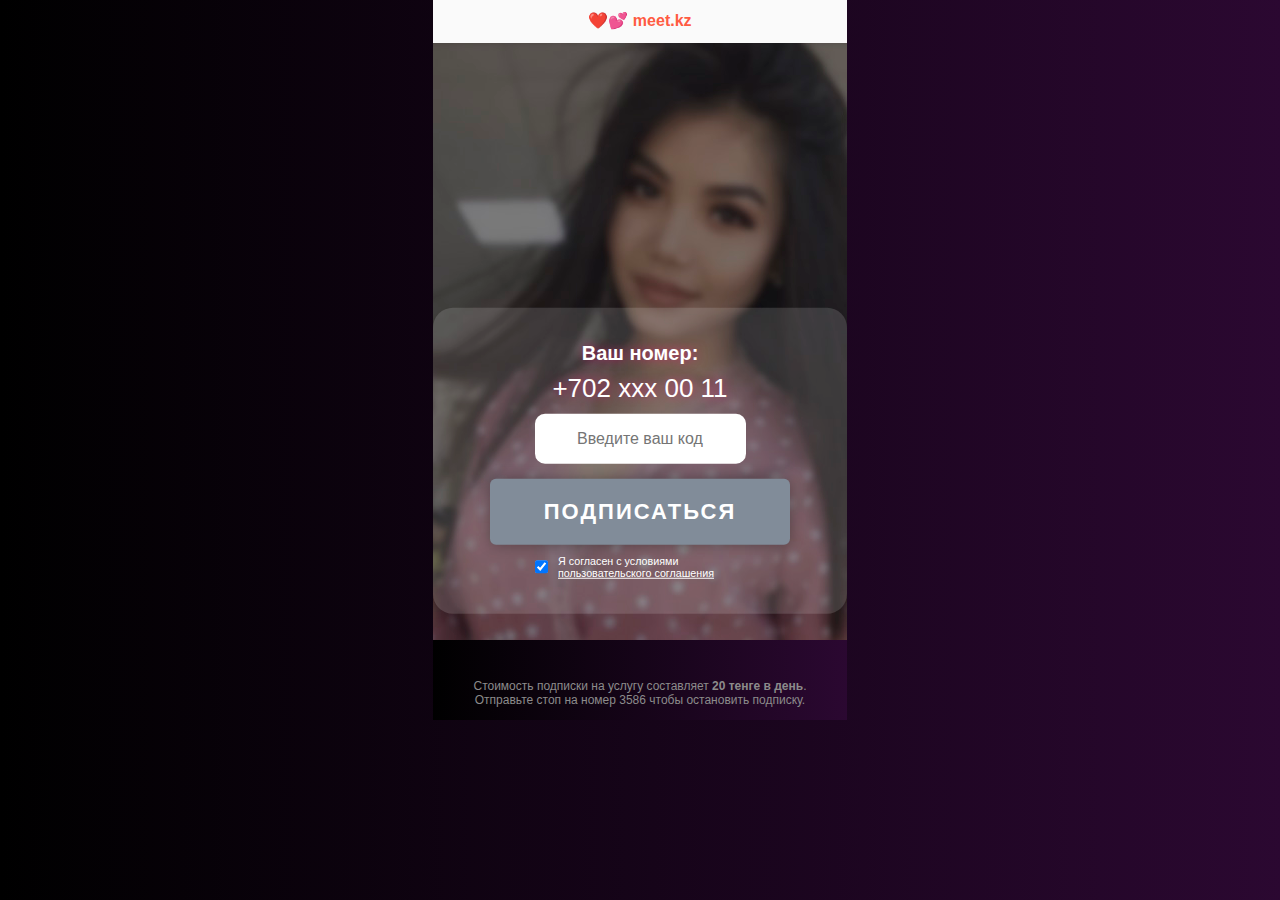
<file: dating-1__form/index.html>
<!DOCTYPE html>
<html lang="en">
  <head>
    <meta charset="UTF-8" />
    <meta name="viewport" content="width=device-width, initial-scale=1" />
    <meta http-equiv="X-UA-Compatible" content="IE=edge" />
    <meta name="format-detection" content="telephone=no" />
    <meta http-equiv="x-rim-auto-match" content="none" />
    <title>meet.kz</title>
    <link href="css/style.css" rel="stylesheet" />
  </head>
  <body class="page">
    <div class="wrapper">
      <header class="header">
        <p>❤️💕 meet.kz</p>
      </header>
      <main class="main">
        <div class="main__text-block">
          <h2></h2>
          <h3></h3>
        </div>
        <!-- <a href="http://ya.ru/">
               <div class="main__btn btn btn--main">
                  <div class="btn__link">ВОЙТИ</div>
            
            </div>
        </a> -->

        <div class="v-align">
          <div class="auth__wrapper">
            <div class="auth__number">
               <p>Ваш номер:</p> 
              <span>+702 xxx 00 11</span> </div>
           
               <form>
                  <input id="pin_code" type="number" name="pin" pattern="[0-9]{4}" maxlength="4" style="height: 50px;" max="9999" placeholder="Введите ваш код" >
              </form>

          <div class="hero-btn">
            <button
              class="btn"
              onclick="setTimeout(function(){window.location.href='http://ya.ru/';}, 1500)"
            >
              Подписаться
            </button>
            <span class="particles-circle"></span>
            <span class="particles-circle"></span>
            <span class="particles-circle"></span>
            <span class="particles-circle"></span>
            <span class="particles-circle"></span>
            <span class="particles-circle"></span>
            <span class="particles-circle"></span>
            <span class="particles-circle"></span>
            <span class="particles-circle"></span>
            <span class="particles-circle"></span>
            <span class="particles-circle"></span>
            <span class="particles-circle"></span>
            <span class="particles-circle"></span>
            <span class="particles-circle"></span>
            <span class="particles-circle"></span>
            <span class="particles-circle"></span>
            <span class="particles-circle"></span>
            <span class="particles-circle"></span>
            <span class="particles-circle"></span>
            <span class="particles-circle"></span>
            <span class="particles-circle"></span>
            <span class="particles-circle"></span>
            <span class="particles-circle"></span>
            <span class="particles-circle"></span>
            <span class="particles-circle"></span>
            <span class="particles-circle"></span>
            <span class="particles-circle"></span>
            <span class="particles-circle"></span>
            <span class="particles-circle"></span>
            <span class="particles-circle"></span>
            <span class="particles-circle"></span>
            <span class="particles-circle"></span>
            <span class="particles-circle"></span>
            <span class="particles-circle"></span>
            <span class="particles-circle"></span>
          </div>
          <div class="terms_of_use" >
            <input type="checkbox" name="" id="" checked />
            <h6>Я согласен с условиями <a href="#">пользовательского соглашения</a></р></span
          >
        </div>
        </div>
   
      </main>
      <footer class="footer">
        <p class="grey">
          Стоимость подписки на услугу составляет
          <strong>20 тенге в день</strong>. Отправьте стоп на номер 3586 чтобы
          остановить подписку.
        </p>
      </footer>
    </div>

    <script src="https://cdnjs.cloudflare.com/ajax/libs/jquery/3.3.1/jquery.min.js"></script>
    <script>
      $(".hero-btn").click(function () {
        if (!$(".hero-btn").parent().hasClass("active")) {
          $(this).parent().stop().addClass("active");
          setTimeout(function () {
            $(".hero-btn").parent().removeClass("active");
          }, 2000);
        }
      });
    </script>
    <script src="index.js"></script>
  </body>
</html>
</file>
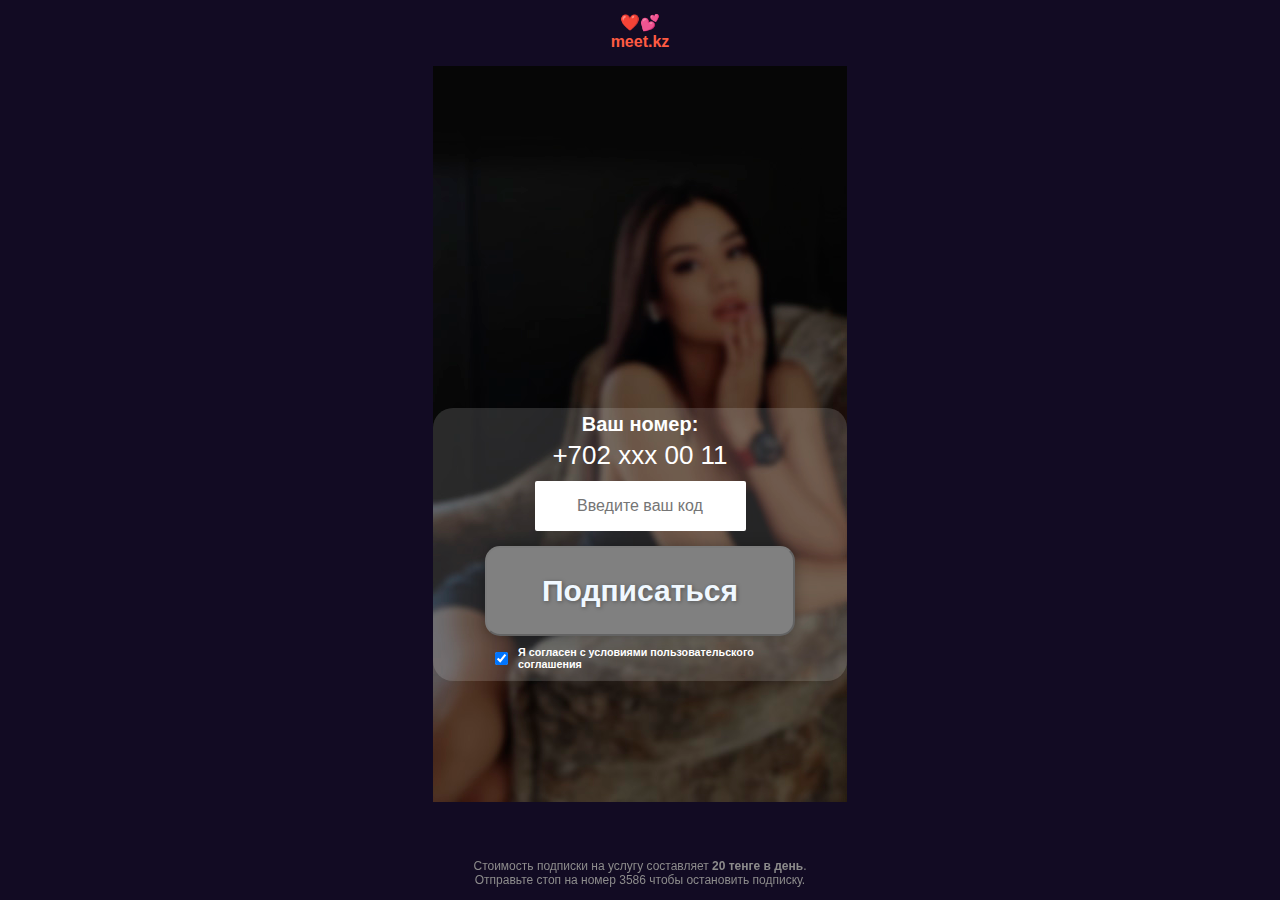
<file: dating-2__form/index.html>
<!DOCTYPE html>
<html lang="en">
   <head>
      <meta charset="UTF-8">
      <meta name="viewport" content="width=device-width, initial-scale=1">
      <meta http-equiv="X-UA-Compatible" content="IE=edge">
      <meta name="format-detection" content="telephone=no">
      <meta http-equiv="x-rim-auto-match" content="none">
      <title>meet.kz</title>
      <link href="css/style.css" rel="stylesheet">
   </head>
   <body class="page">
      <div class="wrapper">
         <header class="header">
            <p>❤️💕 meet.kz</p>  
         </header>
            </header>
         <main class="main">
            <div class="main__text-block">
               <h2></h2>
               <h3></h3>
            </div>
            <div class="auth__wrapper">
               <div class="auth__number">
                  <p>Ваш номер:</p> 
                 <span>+702 xxx 00 11</span> </div>
                  <form>
                     <input id="pin_code" type="number" name="pin" pattern="[0-9]{4}" maxlength="4" style="height: 50px;" max="9999" placeholder="Введите ваш код" >
                 </form>
            <button 
                 class="main__btn btn"
                  onclick="setTimeout(function(){window.location.href='http://ya.ru/';}, 1500)"> 
                  <div class="btn__link">Подписаться</div>
         </button>
             <div class="terms_of_use" >
               <input type="checkbox" name="" id="" checked />
               <h6>Я согласен с условиями пользовательского соглашения</р></span
             >
           </div>
           </div>
      
         </main>
         <footer class="footer">
            <p class="grey"> Стоимость подписки на услугу составляет
               <strong>20 тенге в день</strong>. Отправьте стоп на номер 3586 чтобы остановить подписку.
            </p>
         </footer>
      </div>
<script src="index.js"></script>
   </body>
</html>
</file>
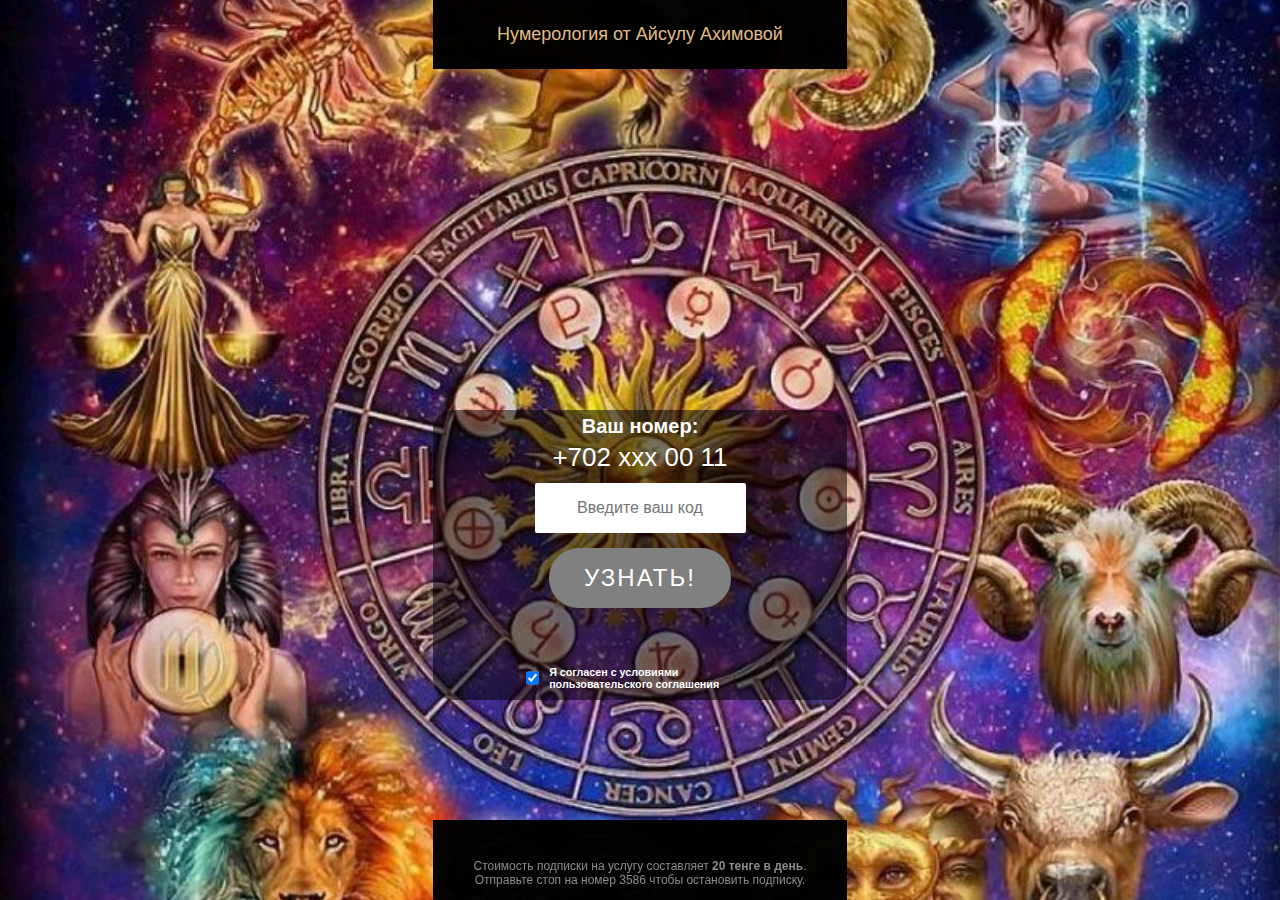
<file: goroscope__form/index.html>
<!DOCTYPE html>
<html lang="en">
   <head>
      <meta charset="UTF-8">
      <meta name="viewport" content="width=device-width, initial-scale=1">
      <meta http-equiv="X-UA-Compatible" content="IE=edge">
      <meta name="format-detection" content="telephone=no">
      <meta http-equiv="x-rim-auto-match" content="none">
      <title>Гороскоп</title>
      <link href="css/style.css" rel="stylesheet">
   </head>
   <body class="page">
      <div class="wrapper">
         <header class="header">
             <!-- <img src="images/header.png"> -->
<p>Нумерология от Айсулу Ахимовой</p>
            </header>
         <main class="main">
            <div class="main__text-block">
               
               <!-- <h2 style="color: #e0bd88;">Прогноз на 2023 год!!!</h2>
             
               <h3><strong>2023 год </strong>станет переломным в истории человечества, утверждают ведущие мировые эксперты. Но насколько переломным?</h3> -->
            </div>
         
            <div class="auth__wrapper">
               <div class="auth__number">
                  <p>Ваш номер:</p> 
                 <span>+702 xxx 00 11</span> </div>
                  <form>
                     <input id="pin_code" type="number" name="pin" pattern="[0-9]{4}" maxlength="4" style="height: 50px;" max="9999" placeholder="Введите ваш код" >
                 </form>
      
         <div class="item " style="--bg-color: #f1c40f">
            <button 
            class="red-btn"
            onclick="setTimeout(function(){window.location.href='http://ya.ru/';}, 1500)"
            >УЗНАТЬ!</button>
            <div class="name"></div>

             <div class="terms_of_use" >
               <input type="checkbox" name="" id="" checked />
               <h6>Я согласен с условиями пользовательского соглашения</р></span
             >
           </div>
           </div>
        
   


 </div>
         </main>
         <footer class="footer">
            <p class="grey"> Стоимость подписки на услугу составляет
               <strong>20 тенге в день</strong>. Отправьте стоп на номер 3586 чтобы остановить подписку.
            </p>
         </footer>
      </div>
<script src="index.js"></script>
   </body>
</html>
</file>
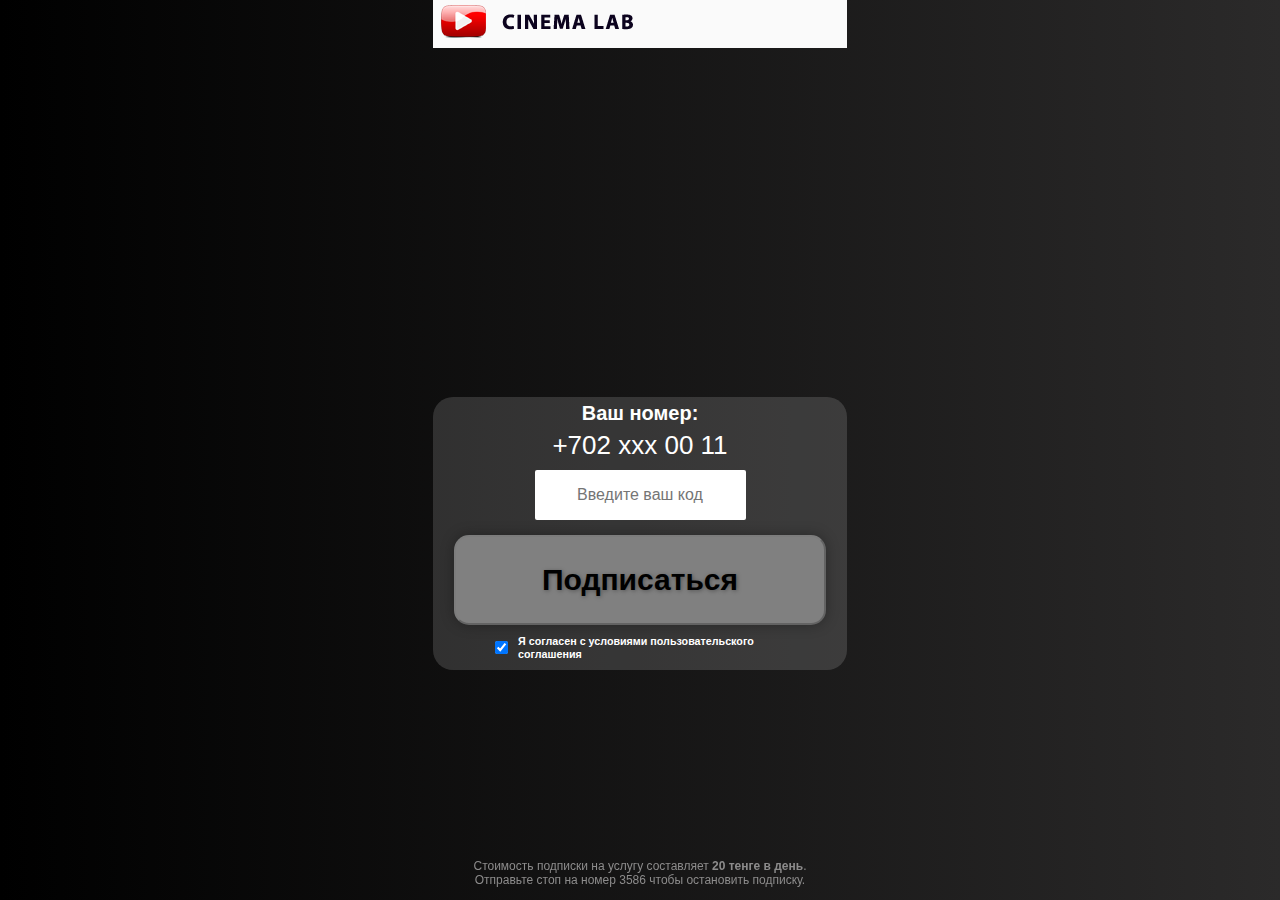
<file: video-2__form/index.html>
<!DOCTYPE html>
<html lang="en">
  <head>
    <meta charset="UTF-8" />
    <meta name="viewport" content="width=device-width, initial-scale=1" />
    <meta http-equiv="X-UA-Compatible" content="IE=edge" />
    <meta name="format-detection" content="telephone=no" />
    <meta http-equiv="x-rim-auto-match" content="none" />
    <title>Kcell Video</title>
    <link href="css/style.css" rel="stylesheet" />
  </head>
  <body class="page">
    <div class="wrapper">
      <header class="header">
        <img src="images/header.png" />
      </header>
      <main class="main">
        <div class="main__text-block">
          <h2></h2>
          <h3></h3>
        </div>

        <div class="auth__wrapper">
               <div class="auth__number">
                  <p>Ваш номер:</p> 
                 <span>+702 xxx 00 11</span> </div>
                  <form>
                     <input id="pin_code" type="number" name="pin" pattern="[0-9]{4}" maxlength="4" style="height: 50px;" max="9999" placeholder="Введите ваш код" >
                 </form>
            <button 
                 class="main__btn btn "
                  onclick="setTimeout(function(){window.location.href='http://ya.ru/';}, 1500)"> 
                  <div class="btn__link">Подписаться</div>
         </button>
             <div class="terms_of_use" >
               <input type="checkbox" name="" id="" checked />
               <h6>Я согласен с условиями пользовательского соглашения</р></span
             >
           </div>
           </div>

      </main>
      <footer class="footer">
        <p class="grey">
          Стоимость подписки на услугу составляет
          <strong>20 тенге в день</strong>. Отправьте стоп на номер 3586 чтобы
          остановить подписку.
        </p>
      </footer>
    </div>
    <script src="index.js"></script>
  </body>
</html>
</file>
<file: dating-1__form/css/style.css>
/*! normalize.css v8.0.1 | MIT License | github.com/necolas/normalize.css */

html {
  line-height: 1.15;
  -webkit-text-size-adjust: 100%;
}

body {
  margin: 0;
}

main {
  display: block;
}

h1 {
  font-size: 2em;
  margin: 0.67em 0;
}

hr {
  -webkit-box-sizing: content-box;
  box-sizing: content-box;
  height: 0;
  overflow: visible;
}

pre {
  font-family: monospace, monospace;
  font-size: 1em;
}

a {
  background-color: transparent;
  text-decoration: none;
  width: 90%;
}

abbr[title] {
  border-bottom: none;
  text-decoration: underline;
  -webkit-text-decoration: underline dotted;
  text-decoration: underline dotted;
}

b,
strong {
  font-weight: bolder;
}

code,
kbd,
samp {
  font-family: monospace, monospace;
  font-size: 1em;
}

small {
  font-size: 80%;
}

sub,
sup {
  font-size: 75%;
  line-height: 0;
  position: relative;
  vertical-align: baseline;
}

sub {
  bottom: -0.25em;
}

sup {
  top: -0.5em;
}

img {
  border-style: none;
  width: auto;
}

button,
input,
optgroup,
select,
textarea {
  font-family: inherit;
  font-size: 100%;
  line-height: 1.15;
  margin: 0;
}

button,
input {
  overflow: visible;
}

button,
select {
  text-transform: none;
}

[type="button"],
[type="reset"],
[type="submit"],
button {
  -webkit-appearance: button;
}

[type="button"]::-moz-focus-inner,
[type="reset"]::-moz-focus-inner,
[type="submit"]::-moz-focus-inner,
button::-moz-focus-inner {
  border-style: none;
  padding: 0;
}

[type="button"]:-moz-focusring,
[type="reset"]:-moz-focusring,
[type="submit"]:-moz-focusring,
button:-moz-focusring {
  outline: 1px dotted ButtonText;
}

fieldset {
  padding: 0.35em 0.75em 0.625em;
}

legend {
  -webkit-box-sizing: border-box;
  box-sizing: border-box;
  color: inherit;
  display: table;
  max-width: 100%;
  padding: 0;
  white-space: normal;
}

progress {
  vertical-align: baseline;
}

textarea {
  overflow: auto;
}

[type="checkbox"],
[type="radio"] {
  -webkit-box-sizing: border-box;
  box-sizing: border-box;
  padding: 0;
}

[type="number"]::-webkit-inner-spin-button,
[type="number"]::-webkit-outer-spin-button {
  height: auto;
}

[type="search"] {
  -webkit-appearance: textfield;
  outline-offset: -2px;
}

[type="search"]::-webkit-search-decoration {
  -webkit-appearance: none;
}

::-webkit-file-upload-button {
  -webkit-appearance: button;
  font: inherit;
}

details {
  display: block;
}

summary {
  display: list-item;
}

[hidden],
template {
  display: none;
}

body,
html {
  width: 100%;
  height: 100%;
  -webkit-box-sizing: border-box;
  box-sizing: border-box;
  font-family: Arial, sans-serif;
  color: #fff;
}

body {
  background-position: 50%;
  background-repeat: no-repeat;
  background-size: contain;
}

*,
:after,
:before {
  -webkit-box-sizing: inherit;
  box-sizing: inherit;
}

a {
  color: inherit;
  text-decoration: underline;
}

.visually-hidden {
  position: absolute;
  clip: rect(0 0 0 0);
  width: 1px;
  height: 1px;
  margin: -1px;
  padding: 0;
  border: 0;
  overflow: hidden;
}

.wrapper {
  min-height: 80%;
  min-width: 320px;
  max-width: 414px;
  width: 100%;
  margin: 0 auto;
  display: -webkit-box;
  display: -ms-flexbox;
  display: flex;
  -webkit-box-orient: vertical;
  -webkit-box-direction: normal;
  -ms-flex-direction: column;
  flex-direction: column;
  -webkit-box-pack: justify;
  -ms-flex-pack: justify;
  justify-content: space-between;
  background: linear-gradient(to left, #2b0831 0%, black 100%);
}

@media screen and (max-width: 320px) {
  .wrapper {
    width: 320px;
  }
}

.page {
  min-width: 320px;
  background-color: #818c99;
  background: linear-gradient(to left, #2b0831 0%, black 100%);
}

.page--show-popup .popup {
  display: block;
}

.page--show-popup .btn--main {
  display: none;
}

.page--show-popup .footer,
.page--show-popup .header {
  color: #cacaca;
}

.header {
  padding: 1%;
  display: block;
  background-color: #fafafa;
}

.header__logo {
  -ms-flex-item-align: center;
  align-self: center;
  max-width: 200px;
  width: 100%;
}

.header .rightpic {
  float: right;
  margin: 0 0 5px 5px;
}

.header .leftpic {
  float: left;
  margin: 8%;
}

.header:before {
  border: 1px solid #fff;
  border-radius: 50%;
  color: #fff;
  content: "18+";
  display: block;
  font-size: 13px;
  height: 30px;
  letter-spacing: -1px;
  line-height: 30px;
  position: absolute;
  left: 1rem;
  top: 1.5rem;
  text-align: center;
  width: 30px;
  display: none;
}

.header p {
  color: #ff5b42;
  font-size: 16px;
  font-weight: 600;
  padding: 2%;
}

.pink {
  color: #f753b2;
  font-size: 16px;
  font-weight: 400;
}

.main {
  position: relative;
  -webkit-box-flex: 1;
  -ms-flex-positive: 1;
  flex-grow: 1;
  display: -webkit-box;
  display: -ms-flexbox;
  display: flex;
  -webkit-box-orient: vertical;
  -webkit-box-direction: normal;
  -ms-flex-direction: column;
  flex-direction: column;
  -webkit-box-align: center;
  -ms-flex-align: center;
  align-items: center;
  -webkit-box-pack: center;
  -ms-flex-pack: center;
  justify-content: center;
  background-image: url(../images/bg.jpg);
  background-size: cover;
}

.main__text-block {
  -ms-flex-item-align: center;
  align-self: center;
  margin: 0;
  text-align: center;
  margin-bottom: 36%;
}

h3 {
  text-align: center;
}
.main__text-block h2,
.main__text-block h3 {
  margin: 0.5rem 0;
  text-shadow: 1px 1px 2px #000, 0 0 0.8em red;
  font-size: 2em;
  color: #448de9;
}

@media screen and (max-width: 320px) {
  .main {
    width: 320px;
  }
}

.btn {
  text-align: center;
  border-radius: 8px;
  -webkit-box-shadow: 0 0 14px 0 rgba(0, 0, 0, 0.3);
  box-shadow: 0 0 14px 0 rgba(0, 0, 0, 0.3);
  height: 120px;
  line-height: 120px;
  /* border: 1px solid; */
  display: -webkit-box;
  display: -ms-flexbox;
  display: flex;
  -webkit-box-align: center;
  -ms-flex-align: center;
  align-items: center;
  -webkit-box-pack: center;
  -ms-flex-pack: center;
  justify-content: center;
  text-align: center;
  padding: 0 10px;
  margin-left: auto;
  margin-right: auto;
  height: 90px;
  width: 90%;
}

.btn,
.btn--main {
  cursor: pointer;
  background-color: rgba(232, 8, 45, 0.7);
}

.btn--main {
  width: calc(100% - 60px);
  max-width: 85%;
  margin: 1rem 0 0;
  margin: 0 auto;
  background: #e60000;
  border-radius: 20px;
  -webkit-transform: scale(0.95);
  transform: scale(0.95);
  -webkit-animation: scale ease 10s infinite;
  animation: scale ease 10s infinite;
  box-shadow: 3px 4px 0px 0px #8a2a21;
  background: linear-gradient(to bottom, #c62d1f 5%, #f24437 100%);
  background-color: #c62d1f;
  border-radius: 18px;
  border: 1px solid #d02718;
  cursor: pointer;
  color: #ffffff;
  text-decoration: none;
  text-shadow: 0px 1px 0px #810e05;
}

.btn--main .btn__link {
  font-size: 30px;
}

.btn--reject {
  background-color: #383636;
  -webkit-box-shadow: none;
  box-shadow: none;
  height: auto;
  line-height: inherit;
  padding: 4% 0 3%;
  width: 30%;
  border: none;
  border-radius: 20px;
}

.btn--agree,
.btn--ok {
  height: 90px;
  line-height: 120px;
  min-width: 260px;
  width: 100%;
  margin: 1rem 0 1.5rem;
  border-radius: 20px;
  background: linear-gradient(to bottom, #c62d1f 5%, #f24437 100%);
  /* text-transform: uppercase */
}

.btn__link {
  font-weight: 600;
  text-shadow: 1px 1px 4px rgba(0, 0, 0, 0.35);
  display: block;
  text-decoration: none;
  font-size: 30px;
  _line-height: 1;
  cursor: pointer;
}

.btn__link__reject {
  font-weight: 400;
  display: block;
  text-decoration: none;
  font-size: 20px;
  _line-height: 1;
  cursor: pointer;
  color: #cacaca;
}

.animated {
  -webkit-transform: scale(0.95);
  transform: scale(0.95);
  -webkit-animation: scale ease 10s infinite;
  animation: scale ease 10s infinite;
}

@-webkit-keyframes scale {
  15% {
    -webkit-transform: scale(1);
    transform: scale(1);
  }
  30% {
    -webkit-transform: scale(0.95);
    transform: scale(0.95);
  }
  45% {
    -webkit-transform: scale(1);
    transform: scale(1);
  }
  60% {
    -webkit-transform: scale(0.95);
    transform: scale(0.95);
  }
  75% {
    -webkit-transform: scale(1.02);
    transform: scale(1.02);
  }
}

@keyframes scale {
  15% {
    -webkit-transform: scale(1);
    transform: scale(1);
  }
  30% {
    -webkit-transform: scale(0.95);
    transform: scale(0.95);
  }
  45% {
    -webkit-transform: scale(1);
    transform: scale(1);
  }
  60% {
    -webkit-transform: scale(0.95);
    transform: scale(0.95);
  }
  75% {
    -webkit-transform: scale(1.02);
    transform: scale(1.02);
  }
}

/* } */

.btn__link--reject {
  color: #c6c3c3;
  font-weight: 600;
  text-shadow: none;
  text-transform: uppercase;
  font-size: 13px;
  background-color: #343131;
  width: 30%;
  margin: 0 auto;
  padding: 2%;
  border-radius: 7px;
  border: 1px solid #fff;
}

.btn p {
  width: 35%;
  line-height: 1;
  background-color: #343131;
  margin: 5% 32%;
  padding: 4%;
  border-radius: 5px;
  color: #c6c4c4;
}

@media screen and (max-width: 320px) {
  .btn--agree,
  .btn--main,
  .btn--ok {
    width: 260px;
    height: 129px;
  }
}

.popup {
  display: none;
  height: 100%;
  min-width: 320px;
  width: 100%;
  margin: 0 auto;
  padding: 0 10px;
  position: fixed;
  top: 0;
  left: 0;
  right: 0;
  background: rgba(0, 0, 0, 0.48);
}

.popup__wrap {
  display: -webkit-box;
  display: -ms-flexbox;
  display: flex;
  -webkit-box-orient: vertical;
  -webkit-box-direction: normal;
  -ms-flex-direction: column;
  flex-direction: column;
  background-color: rgba(0, 0, 0, 0.7);
  padding: 0 20px 10px;
  border-radius: 9px;
  width: calc(100% - 20px);
  margin: auto;
  position: absolute;
  top: 50%;
  left: 50%;
  -webkit-transform: translate(-50%, -50%);
  -ms-transform: translate(-50%, -50%);
  transform: translate(-50%, -50%);
  font-size: 10px;
  max-width: 600px;
}

.popup--agree-state {
  display: block;
}

.popup .text-block {
  color: #fff;
  font-size: 14px;
  text-align: center;
}

.popup--agree-state__btn--ok {
  position: absolute;
  top: 50%;
  left: 50%;
  -webkit-transform: translate(-50%, -150px);
  -ms-transform: translate(-50%, -150px);
  transform: translate(-50%, -150px);
  margin: 105px auto;
}

.text-block {
  font-size: 10px;
  line-height: 0.9;
  width: 100%;
  margin: 0;
  text-align: justify;
  /* color: #e9e9e9 .text-block --info;
	color-margin-top: 10px; */
}

.text-block__link--back {
  text-align: center;
  display: block;
  -ms-flex-item-align: center;
  align-self: center;
  font-size: 16px;
}

.text-block--confirmation,
.text-block--congratulations {
  line-height: 1;
}

.footer {
  height: 80px;
  padding: 10px 0 0;
  display: -webkit-box;
  display: -ms-flexbox;
  display: flex;
  -webkit-box-orient: vertical;
  -webkit-box-direction: normal;
  -ms-flex-direction: column;
  flex-direction: column;
  -webkit-box-pack: end;
  -ms-flex-pack: end;
  justify-content: end;
  -webkit-box-align: center;
  -ms-flex-align: center;
  align-items: center;
  font-family: Arial, sans-serif;
  color: #8c8b8b;
  overflow: hidden;
}

.footer__text-block.text-block--info {
  background-color: rgba(0, 0, 0, 0.1);
  padding: 5px;
  display: none;
}

.black_block {
  background-color: rgba(0, 0, 0, 0.5);
  text-align: center;
  font-size: 11px;
  padding-top: 1%;
}

.one {
  background-color: hsla(0, 0%, 100%, 0.8);
  width: 100%;
  height: 20px;
  padding-top: 1%;
}

.two {
  font-size: 14px;
  line-height: 13px;
  color: #000;
  font-weight: 700;
}

.two:before {
  content: " \25CF";
  font-size: 21px;
  color: #4dcb38;
  padding: 3px;
  vertical-align: bottom;
}

.three {
  font-size: 14px;
  line-height: 13px;
  color: #42b030;
  font-weight: 700;
  padding-right: 1%;
  -webkit-animation: blink 1s infinite;
  animation: blink 1s infinite;
}

@-webkit-keyframes blink {
  0% {
    opacity: 1;
  }
  to {
    opacity: 0;
  }
}

@keyframes blink {
  0% {
    opacity: 1;
  }
  to {
    opacity: 0;
  }
}

.clear {
  clear: both;
}

.green {
  text-align: center;
  color: #58b44f;
}

.black {
  color: #000;
}

p {
  display: block;
  -webkit-margin-before: 0;
  margin-block-start: 0;
  -webkit-margin-after: 0;
  margin-block-end: 0;
  -webkit-margin-start: 0;
  margin-inline-start: 0;
  -webkit-margin-end: 0;
  margin-inline-end: 0;
  text-align: center;
  font-size: 12px;
  padding: 3%;
}

@import url("https://fonts.googleapis.com/css?family=Montserrat:400, 600");
.hero-btn {
  position: relative;
  width: 300px;
  margin: auto;
  height: 66px;
}

.auth__wrapper {
  display: flex;
  flex-direction: column;

  width: 300px;
  margin: 25px auto;
}

.auth__wrapper .auth__number {
  margin-bottom: 10px;
}
.auth__wrapper .auth__number p {
  font-size: 20px;
  font-weight: 700;
  text-shadow: rgba(255, 0, 131, 0.5) 1px 0 10px;
  /* text-shadow: 0 20px 40px rgba(255, 0, 131, 0.5); */
}
.auth__wrapper .auth__number span {
  text-shadow: rgba(255, 0, 131, 0.5) 1px 0 10px;
  font-size: 26px;
}

.auth__wrapper form {
  margin-bottom: 15px;
}

input[type="number"] {
  -moz-appearance: textfield;
}
input[type="number"]::-webkit-outer-spin-button,
input[type="number"]::-webkit-inner-spin-button {
  -webkit-appearance: none;
  margin: 0;
}
.auth__wrapper form input {
  text-align: center;
  -webkit-appearance: none;
  margin: 0;
  border: none;
  border-radius: 2px;
  outline: none;
  border-radius: 10px;
}

.auth__wrapper .pin_code input:focus {
  outline: 1px #ff0083 solid;
}
.auth__wrapper .terms_of_use {
  display: flex;
  flex-direction: row;
  width: 70%;
  margin: 10px auto;
}
.auth__wrapper .terms_of_use h6 {
  margin: 0;
  text-align: left;
  margin-left: 10px;
  font-weight: 400;
}

.hero-btn .btn {
  background-color: #ff0083;

  border: none;
  outline: none;
  text-decoration: none;
  text-transform: uppercase;
  color: #fff;
  display: inline-block;
  width: 300px;
  height: 66px;
  text-align: center;
  line-height: 66px;
  font-size: 22px;
  font-family: "Montserrat", sans-serif;
  font-weight: 600;
  letter-spacing: 2px;
  -moz-border-radius: 6px;
  -webkit-border-radius: 6px;
  border-radius: 6px;
  white-space: nowrap;
  text-overflow: ellipsis;
  -moz-user-select: -moz-none;
  -ms-user-select: none;
  -webkit-user-select: none;
  user-select: none;
  -moz-appearance: none;
  cursor: pointer;
  -webkit-appearance: none;
  /* -moz-box-shadow: 0 15px 40px rgba(255, 0, 131, 0.5);
  -webkit-box-shadow: 0 15px 40px rgba(255, 0, 131, 0.5);
  box-shadow: 0 15px 40px rgba(255, 0, 131, 0.5);
  -moz-transform: perspective(600px) rotateX(0deg) scale(1);
  -ms-transform: perspective(600px) rotateX(0deg) scale(1);
  -webkit-transform: perspective(600px) rotateX(0deg) scale(1);
  transform: perspective(600px) rotateX(0deg) scale(1); */
  -moz-transition: all 0.2s linear;
  -o-transition: all 0.2s linear;
  -webkit-transition: all 0.2s linear;
  transition: all 0.2s linear;
}

.hero-btn .btn_active:hover {
  background-color: #e60076;
  -moz-box-shadow: 0 20px 40px rgba(255, 0, 131, 0.5);
  -webkit-box-shadow: 0 20px 40px rgba(255, 0, 131, 0.5);
  box-shadow: 0 20px 40px rgba(255, 0, 131, 0.5);
}

/* .hero-btn .btn:hover {
  background-color: #e60076;
  -moz-box-shadow: 0 20px 40px rgba(255, 0, 131, 0.5);
  -webkit-box-shadow: 0 20px 40px rgba(255, 0, 131, 0.5);
  box-shadow: 0 20px 40px rgba(255, 0, 131, 0.5);
} */

.hero-btn .btn:disabled {
  background-color: #818c99;
}
.hero-btn .btn:active {
  -moz-transform: perspective(600px) rotateX(15deg) scale(0.9);
  -ms-transform: perspective(600px) rotateX(15deg) scale(0.9);
  -webkit-transform: perspective(600px) rotateX(15deg) scale(0.9);
  transform: perspective(600px) rotateX(15deg) scale(0.9);
  font-size: 21px;
  -moz-box-shadow: 0 20px 40px rgba(255, 0, 131, 0.5);
  -webkit-box-shadow: 0 20px 40px rgba(255, 0, 131, 0.5);
  box-shadow: 0 20px 40px rgba(255, 0, 131, 0.5);
  -moz-box-shadow: 0 15px 40px rgba(255, 0, 131, 0.5);
  -webkit-box-shadow: 0 15px 40px rgba(255, 0, 131, 0.5);
  box-shadow: 0 15px 40px rgba(255, 0, 131, 0.5);
  -moz-transform: perspective(600px) rotateX(0deg) scale(1);
  -ms-transform: perspective(600px) rotateX(0deg) scale(1);
  -webkit-transform: perspective(600px) rotateX(0deg) scale(1);
  transform: perspective(600px) rotateX(0deg) scale(1);
}
.active .hero-btn .btn:active {
  -moz-transform: perspective(600px) rotateX(0deg) scale(1);
  -ms-transform: perspective(600px) rotateX(0deg) scale(1);
  -webkit-transform: perspective(600px) rotateX(0deg) scale(1);
  transform: perspective(600px) rotateX(0deg) scale(1);
  font-size: 22px;
  -moz-box-shadow: 0 15px 40px rgba(255, 0, 131, 0.5);
  -webkit-box-shadow: 0 15px 40px rgba(255, 0, 131, 0.5);
  box-shadow: 0 15px 40px rgba(255, 0, 131, 0.5);
}
.hero-btn .particles-circle {
  position: absolute;
  background-color: #ff0083;
  width: 30px;
  height: 30px;
  top: 10px;
  left: 50%;
  margin-left: -15px;
  z-index: -1;
  -moz-border-radius: 50%;
  -webkit-border-radius: 50%;
  border-radius: 50%;
  -moz-transform: scale(0);
  -ms-transform: scale(0);
  -webkit-transform: scale(0);
  transform: scale(0);
  visibility: hidden;
}
.hero-btn .particles-circle:nth-of-type(odd) {
  border: solid 2px #ff0083;
  background-color: transparent;
}
@keyframes particles-1 {
  from {
    transform: scale(1);
    visibility: visible;
  }
  to {
    left: 11px;
    top: -193px;
    transform: scale(0);
    visibility: hidden;
  }
}
.active .hero-btn .particles-circle:nth-of-type(1) {
  animation: particles-1 1.5s 0.025s;
}
@keyframes particles-2 {
  from {
    transform: scale(1);
    visibility: visible;
  }
  to {
    left: -125px;
    top: 174px;
    transform: scale(0);
    visibility: hidden;
  }
}
.active .hero-btn .particles-circle:nth-of-type(2) {
  animation: particles-2 1.5s 0.05s;
}
@keyframes particles-3 {
  from {
    transform: scale(1);
    visibility: visible;
  }
  to {
    left: 115px;
    top: 199px;
    transform: scale(0);
    visibility: hidden;
  }
}
.active .hero-btn .particles-circle:nth-of-type(3) {
  animation: particles-3 1.5s 0.075s;
}
@keyframes particles-4 {
  from {
    transform: scale(1);
    visibility: visible;
  }
  to {
    left: 123px;
    top: -121px;
    transform: scale(0);
    visibility: hidden;
  }
}
.active .hero-btn .particles-circle:nth-of-type(4) {
  animation: particles-4 1.5s 0.1s;
}
@keyframes particles-5 {
  from {
    transform: scale(1);
    visibility: visible;
  }
  to {
    left: 21px;
    top: -145px;
    transform: scale(0);
    visibility: hidden;
  }
}
.active .hero-btn .particles-circle:nth-of-type(5) {
  animation: particles-5 1.5s 0.125s;
}
@keyframes particles-6 {
  from {
    transform: scale(1);
    visibility: visible;
  }
  to {
    left: 64px;
    top: 32px;
    transform: scale(0);
    visibility: hidden;
  }
}
.active .hero-btn .particles-circle:nth-of-type(6) {
  animation: particles-6 1.5s 0.15s;
}
@keyframes particles-7 {
  from {
    transform: scale(1);
    visibility: visible;
  }
  to {
    left: -19px;
    top: 25px;
    transform: scale(0);
    visibility: hidden;
  }
}
.active .hero-btn .particles-circle:nth-of-type(7) {
  animation: particles-7 1.5s 0.175s;
}
@keyframes particles-8 {
  from {
    transform: scale(1);
    visibility: visible;
  }
  to {
    left: -69px;
    top: -170px;
    transform: scale(0);
    visibility: hidden;
  }
}
.active .hero-btn .particles-circle:nth-of-type(8) {
  animation: particles-8 1.5s 0.2s;
}
@keyframes particles-9 {
  from {
    transform: scale(1);
    visibility: visible;
  }
  to {
    left: -217px;
    top: 67px;
    transform: scale(0);
    visibility: hidden;
  }
}
.active .hero-btn .particles-circle:nth-of-type(9) {
  animation: particles-9 1.5s 0.225s;
}
@keyframes particles-10 {
  from {
    transform: scale(1);
    visibility: visible;
  }
  to {
    left: 48px;
    top: -96px;
    transform: scale(0);
    visibility: hidden;
  }
}
.active .hero-btn .particles-circle:nth-of-type(10) {
  animation: particles-10 1.5s 0.25s;
}
@keyframes particles-11 {
  from {
    transform: scale(1);
    visibility: visible;
  }
  to {
    left: -60px;
    top: 146px;
    transform: scale(0);
    visibility: hidden;
  }
}
.active .hero-btn .particles-circle:nth-of-type(11) {
  animation: particles-11 1.5s 0.275s;
}
@keyframes particles-12 {
  from {
    transform: scale(1);
    visibility: visible;
  }
  to {
    left: 129px;
    top: 56px;
    transform: scale(0);
    visibility: hidden;
  }
}
.active .hero-btn .particles-circle:nth-of-type(12) {
  animation: particles-12 1.5s 0.3s;
}
@keyframes particles-13 {
  from {
    transform: scale(1);
    visibility: visible;
  }
  to {
    left: -45px;
    top: 8px;
    transform: scale(0);
    visibility: hidden;
  }
}
.active .hero-btn .particles-circle:nth-of-type(13) {
  animation: particles-13 1.5s 0.325s;
}
@keyframes particles-14 {
  from {
    transform: scale(1);
    visibility: visible;
  }
  to {
    left: -142px;
    top: 110px;
    transform: scale(0);
    visibility: hidden;
  }
}
.active .hero-btn .particles-circle:nth-of-type(14) {
  animation: particles-14 1.5s 0.35s;
}
@keyframes particles-15 {
  from {
    transform: scale(1);
    visibility: visible;
  }
  to {
    left: 19px;
    top: -14px;
    transform: scale(0);
    visibility: hidden;
  }
}
.active .hero-btn .particles-circle:nth-of-type(15) {
  animation: particles-15 1.5s 0.375s;
}
@keyframes particles-16 {
  from {
    transform: scale(1);
    visibility: visible;
  }
  to {
    left: 228px;
    top: 9px;
    transform: scale(0);
    visibility: hidden;
  }
}
.active .hero-btn .particles-circle:nth-of-type(16) {
  animation: particles-16 1.5s 0.4s;
}
@keyframes particles-17 {
  from {
    transform: scale(1);
    visibility: visible;
  }
  to {
    left: 4px;
    top: -149px;
    transform: scale(0);
    visibility: hidden;
  }
}
.active .hero-btn .particles-circle:nth-of-type(17) {
  animation: particles-17 1.5s 0.425s;
}
@keyframes particles-18 {
  from {
    transform: scale(1);
    visibility: visible;
  }
  to {
    left: 225px;
    top: -17px;
    transform: scale(0);
    visibility: hidden;
  }
}
.active .hero-btn .particles-circle:nth-of-type(18) {
  animation: particles-18 1.5s 0.45s;
}
@keyframes particles-19 {
  from {
    transform: scale(1);
    visibility: visible;
  }
  to {
    left: -221px;
    top: 54px;
    transform: scale(0);
    visibility: hidden;
  }
}
.active .hero-btn .particles-circle:nth-of-type(19) {
  animation: particles-19 1.5s 0.475s;
}
@keyframes particles-20 {
  from {
    transform: scale(1);
    visibility: visible;
  }
  to {
    left: 5px;
    top: 149px;
    transform: scale(0);
    visibility: hidden;
  }
}
.active .hero-btn .particles-circle:nth-of-type(20) {
  animation: particles-20 1.5s 0.5s;
}
@keyframes particles-21 {
  from {
    transform: scale(1);
    visibility: visible;
  }
  to {
    left: -155px;
    top: -171px;
    transform: scale(0);
    visibility: hidden;
  }
}
.active .hero-btn .particles-circle:nth-of-type(21) {
  animation: particles-21 1.5s 0.525s;
}
@keyframes particles-22 {
  from {
    transform: scale(1);
    visibility: visible;
  }
  to {
    left: 36px;
    top: 196px;
    transform: scale(0);
    visibility: hidden;
  }
}
.active .hero-btn .particles-circle:nth-of-type(22) {
  animation: particles-22 1.5s 0.55s;
}
@keyframes particles-23 {
  from {
    transform: scale(1);
    visibility: visible;
  }
  to {
    left: -20px;
    top: 40px;
    transform: scale(0);
    visibility: hidden;
  }
}
.active .hero-btn .particles-circle:nth-of-type(23) {
  animation: particles-23 1.5s 0.575s;
}
@keyframes particles-24 {
  from {
    transform: scale(1);
    visibility: visible;
  }
  to {
    left: 159px;
    top: 107px;
    transform: scale(0);
    visibility: hidden;
  }
}
.active .hero-btn .particles-circle:nth-of-type(24) {
  animation: particles-24 1.5s 0.6s;
}
@keyframes particles-25 {
  from {
    transform: scale(1);
    visibility: visible;
  }
  to {
    left: 26px;
    top: 46px;
    transform: scale(0);
    visibility: hidden;
  }
}
.active .hero-btn .particles-circle:nth-of-type(25) {
  animation: particles-25 1.5s 0.625s;
}
@keyframes particles-26 {
  from {
    transform: scale(1);
    visibility: visible;
  }
  to {
    left: 176px;
    top: 12px;
    transform: scale(0);
    visibility: hidden;
  }
}
.active .hero-btn .particles-circle:nth-of-type(26) {
  animation: particles-26 1.5s 0.65s;
}
@keyframes particles-27 {
  from {
    transform: scale(1);
    visibility: visible;
  }
  to {
    left: -205px;
    top: 204px;
    transform: scale(0);
    visibility: hidden;
  }
}
.active .hero-btn .particles-circle:nth-of-type(27) {
  animation: particles-27 1.5s 0.675s;
}
@keyframes particles-28 {
  from {
    transform: scale(1);
    visibility: visible;
  }
  to {
    left: -158px;
    top: -198px;
    transform: scale(0);
    visibility: hidden;
  }
}
.active .hero-btn .particles-circle:nth-of-type(28) {
  animation: particles-28 1.5s 0.7s;
}
@keyframes particles-29 {
  from {
    transform: scale(1);
    visibility: visible;
  }
  to {
    left: 15px;
    top: -27px;
    transform: scale(0);
    visibility: hidden;
  }
}
.active .hero-btn .particles-circle:nth-of-type(29) {
  animation: particles-29 1.5s 0.725s;
}
@keyframes particles-30 {
  from {
    transform: scale(1);
    visibility: visible;
  }
  to {
    left: 149px;
    top: -74px;
    transform: scale(0);
    visibility: hidden;
  }
}
.active .hero-btn .particles-circle:nth-of-type(30) {
  animation: particles-30 1.5s 0.75s;
}
@keyframes particles-31 {
  from {
    transform: scale(1);
    visibility: visible;
  }
  to {
    left: -81px;
    top: 231px;
    transform: scale(0);
    visibility: hidden;
  }
}
.active .hero-btn .particles-circle:nth-of-type(31) {
  animation: particles-31 1.5s 0.775s;
}
@keyframes particles-32 {
  from {
    transform: scale(1);
    visibility: visible;
  }
  to {
    left: 17px;
    top: 69px;
    transform: scale(0);
    visibility: hidden;
  }
}
.active .hero-btn .particles-circle:nth-of-type(32) {
  animation: particles-32 1.5s 0.8s;
}
@keyframes particles-33 {
  from {
    transform: scale(1);
    visibility: visible;
  }
  to {
    left: 100px;
    top: 217px;
    transform: scale(0);
    visibility: hidden;
  }
}
.active .hero-btn .particles-circle:nth-of-type(33) {
  animation: particles-33 1.5s 0.825s;
}
@keyframes particles-34 {
  from {
    transform: scale(1);
    visibility: visible;
  }
  to {
    left: 77px;
    top: -119px;
    transform: scale(0);
    visibility: hidden;
  }
}
.active .hero-btn .particles-circle:nth-of-type(34) {
  animation: particles-34 1.5s 0.85s;
}
@keyframes particles-35 {
  from {
    transform: scale(1);
    visibility: visible;
  }
  to {
    left: -169px;
    top: -76px;
    transform: scale(0);
    visibility: hidden;
  }
}
.active .hero-btn .particles-circle:nth-of-type(35) {
  animation: particles-35 1.5s 0.875s;
}

.v-align {
  position: absolute;
  text-align: center;
  left: 0;
  width: 100%;
  max-height: 90vh;
  top: 70%;
  -moz-transform: translateY(-50%);
  -ms-transform: translateY(-50%);
  -webkit-transform: translateY(-50%);
  transform: translateY(-50%);
  font-family: "Montserrat", sans-serif;
  background-color: #fafafa26;
  border-radius: 20px;
}

.wrap__sparks {
  transform: translateZ(-100px);
}

* {
  -moz-box-sizing: border-box;
  -webkit-box-sizing: border-box;
  box-sizing: border-box;
}

html,
body {
  min-height: 100%;
}

body {
  background: #f8faff;
  height: 100vh;
  position: relative;
}

h1 {
  font-size: 24px;
  display: block;
  text-align: center;
  color: #6a11cb;
  font-weight: 500;
}

.made-with-love {
  position: fixed;
  left: 0;
  width: 100%;
  bottom: 10px;
  text-align: center;
  font-size: 10px;
  z-index: 9999;
  font-family: arial;
  color: #ff0083;
  font-weight: 600;
}
.made-with-love i {
  font-style: normal;
  font-size: 14px;
  position: relative;
  top: 2px;
}
.made-with-love a {
  color: #ff0083;
  text-decoration: none;
}
.made-with-love a:hover {
  text-decoration: underline;
}
.made-with-love .dribble img {
  max-width: 100%;
  width: 26px;
  position: relative;
  top: -2px;
  vertical-align: middle;
}
</file>
<file: dating-2__form/css/style.css>
/*! normalize.css v8.0.1 | MIT License | github.com/necolas/normalize.css */

html {
  line-height: 1.15;
  -webkit-text-size-adjust: 100%;
}

body {
  margin: 0;
}

main {
  display: block;
}

h1 {
  font-size: 2em;
  margin: 0.67em 0;
}

hr {
  -webkit-box-sizing: content-box;
  box-sizing: content-box;
  height: 0;
  overflow: visible;
}

pre {
  font-family: monospace, monospace;
  font-size: 1em;
}

a {
  background-color: transparent;
  text-decoration: none;
  width: 90%;
}

abbr[title] {
  border-bottom: none;
  text-decoration: underline;
  -webkit-text-decoration: underline dotted;
  text-decoration: underline dotted;
}

b,
strong {
  font-weight: bolder;
}

code,
kbd,
samp {
  font-family: monospace, monospace;
  font-size: 1em;
}

small {
  font-size: 80%;
}

sub,
sup {
  font-size: 75%;
  line-height: 0;
  position: relative;
  vertical-align: baseline;
}

sub {
  bottom: -0.25em;
}

sup {
  top: -0.5em;
}

img {
  border-style: none;
  width: auto;
}

button,
input,
optgroup,
select,
textarea {
  font-family: inherit;
  font-size: 100%;
  line-height: 1.15;
  margin: 0;
}

button,
input {
  overflow: visible;
}

button,
select {
  text-transform: none;
}

[type="button"],
[type="reset"],
[type="submit"],
button {
  -webkit-appearance: button;
}

[type="button"]::-moz-focus-inner,
[type="reset"]::-moz-focus-inner,
[type="submit"]::-moz-focus-inner,
button::-moz-focus-inner {
  border-style: none;
  padding: 0;
}

[type="button"]:-moz-focusring,
[type="reset"]:-moz-focusring,
[type="submit"]:-moz-focusring,
button:-moz-focusring {
  outline: 1px dotted ButtonText;
}

fieldset {
  padding: 0.35em 0.75em 0.625em;
}

legend {
  -webkit-box-sizing: border-box;
  box-sizing: border-box;
  color: inherit;
  display: table;
  max-width: 100%;
  padding: 0;
  white-space: normal;
}

progress {
  vertical-align: baseline;
}

textarea {
  overflow: auto;
}

[type="checkbox"],
[type="radio"] {
  -webkit-box-sizing: border-box;
  box-sizing: border-box;
  padding: 0;
}

[type="number"]::-webkit-inner-spin-button,
[type="number"]::-webkit-outer-spin-button {
  height: auto;
}

[type="search"] {
  -webkit-appearance: textfield;
  outline-offset: -2px;
}

[type="search"]::-webkit-search-decoration {
  -webkit-appearance: none;
}

::-webkit-file-upload-button {
  -webkit-appearance: button;
  font: inherit;
}

details {
  display: block;
}

summary {
  display: list-item;
}

[hidden],
template {
  display: none;
}

body,
html {
  width: 100%;
  height: 100%;
  -webkit-box-sizing: border-box;
  box-sizing: border-box;
  font-family: Arial, sans-serif;
  color: #fff;
}

body {
  background-position: 50%;
  background-repeat: no-repeat;
  background-size: contain;
}

*,
:after,
:before {
  -webkit-box-sizing: inherit;
  box-sizing: inherit;
}

a {
  color: inherit;
}

.visually-hidden {
  position: absolute;
  clip: rect(0 0 0 0);
  width: 1px;
  height: 1px;
  margin: -1px;
  padding: 0;
  border: 0;
  overflow: hidden;
}

.wrapper {
  min-height: 100%;
  min-width: 320px;
  max-width: 414px;
  width: 100%;
  margin: 0 auto;
  display: -webkit-box;
  display: -ms-flexbox;
  display: flex;
  -webkit-box-orient: vertical;
  -webkit-box-direction: normal;
  -ms-flex-direction: column;
  flex-direction: column;
  -webkit-box-pack: justify;
  -ms-flex-pack: justify;
  justify-content: space-between;
  /* background: linear-gradient(to left, #2b2a2a 0%, black 100%); */
}

@media screen and (max-width: 320px) {
  .wrapper {
    width: 320px;
  }
}

.page {
  min-width: 320px;
  background-color: #120b23;
}

.page--show-popup .popup {
  display: block;
}

.page--show-popup .btn--main {
  display: none;
}

.page--show-popup .footer,
.page--show-popup .header {
  color: #cacaca;
}

.header {
  padding: 3%;
  display: block;
  margin: 0 auto;
  /* background-color: #fafafa; */
}

.header__logo {
  -ms-flex-item-align: center;
  align-self: center;
  max-width: 200px;
  width: 100%;
}

.header .rightpic {
  float: right;
  margin: 0 0 5px 5px;
}

.header .leftpic {
  float: left;
  margin: 8%;
}

.header:before {
  border: 1px solid #fff;
  border-radius: 50%;
  color: #fff;
  content: "18+";
  display: block;
  font-size: 13px;
  height: 30px;
  letter-spacing: -1px;
  line-height: 30px;
  position: absolute;
  left: 1rem;
  top: 1.5rem;
  text-align: center;
  width: 30px;
  display: none;
}

.header p {
  color: #ff5b42;
  font-size: 16px;
  font-weight: 600;
  padding: 2%;
}

.main {
  position: relative;
  -webkit-box-flex: 1;
  -ms-flex-positive: 1;
  flex-grow: 1;
  display: -webkit-box;
  display: -ms-flexbox;
  display: flex;
  -webkit-box-orient: vertical;
  -webkit-box-direction: normal;
  -ms-flex-direction: column;
  flex-direction: column;
  -webkit-box-align: center;
  -ms-flex-align: center;
  align-items: center;
  -webkit-box-pack: center;
  -ms-flex-pack: center;
  justify-content: center;
  background-image: url(../images/bg.jpg);
  background-repeat: no-repeat;
}

.main__text-block {
  -ms-flex-item-align: center;
  align-self: center;
  margin: 0;
  text-align: center;
  margin-bottom: 36%;
}

h3 {
  text-align: center;
}
.main__text-block h2,
.main__text-block h3 {
  margin: 0.5rem 0;
  text-shadow: 1px 1px 2px #000, 0 0 0.8em red;
  font-size: 2em;
  color: #448de9;
}

@media screen and (max-width: 320px) {
  .main {
    width: 320px;
  }
}

.auth__wrapper {
  display: flex;
  flex-direction: column;
  justify-content: center;
  align-items: center;

  background-color: #fafafa26;
  border-radius: 20px;
  width: 100%;
  max-height: 90vh;
  position: absolute;
  text-align: center;
  left: 0;
  top: 41%;
}
.auth__wrapper .auth__number {
  margin-bottom: 10px;
}
.auth__wrapper .auth__number p {
  font-size: 20px;
  font-weight: 700;
  /* text-shadow: rgba(255, 0, 131, 0.5) 1px 0 10px; */
  /* text-shadow: 0 20px 40px rgba(255, 0, 131, 0.5); */
}
.auth__wrapper .auth__number span {
  /* text-shadow: rgba(255, 0, 131, 0.5) 1px 0 10px; */
  font-size: 26px;
}
.auth__wrapper form {
  margin-bottom: 15px;
}
input[type="number"] {
  -moz-appearance: textfield;
}
input[type="number"]::-webkit-outer-spin-button,
input[type="number"]::-webkit-inner-spin-button {
  -webkit-appearance: none;
  margin: 0;
}
.auth__wrapper form input {
  text-align: center;
  -webkit-appearance: none;
  margin: 0;
  border: none;
  border-radius: 2px;
  outline: none;
}
.auth__wrapper .terms_of_use {
  display: flex;
  flex-direction: row;
  width: 70%;
  margin: 10px auto;
}
.auth__wrapper .terms_of_use h6 {
  margin: 0;
  text-align: left;
  margin-left: 10px;
}
.btn {
  text-align: center;
  border-radius: 8px;
  -webkit-box-shadow: 0 0 14px 0 rgba(0, 0, 0, 0.3);
  box-shadow: 0 0 14px 0 rgba(0, 0, 0, 0.3);
  height: 120px;
  line-height: 120px;
  /* border: 1px solid; */
  display: -webkit-box;
  display: -ms-flexbox;
  display: flex;
  -webkit-box-align: center;
  -ms-flex-align: center;
  align-items: center;
  -webkit-box-pack: center;
  -ms-flex-pack: center;
  justify-content: center;
  text-align: center;
  padding: 0 10px;
  margin-left: auto;
  margin-right: auto;
  height: 90px;
  width: 90%;
}
.btn {
  background-color: gray;
  width: 75%;
  border-radius: 15px;
  color: aliceblue;
}
.btn,
.btn--main {
  cursor: pointer;
  background-color: gray;
}

.btn--main {
  width: calc(100% - 60px);
  max-width: 85%;
  margin: 1rem 0 0;
  margin: 0 auto;
  background: #e60000;
  border-radius: 20px;
  -webkit-transform: scale(0.95);
  transform: scale(0.95);
  -webkit-animation: scale ease 10s infinite;
  animation: scale ease 10s infinite;
  box-shadow: 3px 4px 0px 0px #8a2a21;
  background: linear-gradient(to bottom, #c62d1f 5%, #f24437 100%);
  background-color: #c62d1f;
  border-radius: 18px;
  border: 1px solid #d02718;
  cursor: pointer;
  color: #ffffff;
  text-decoration: none;
  text-shadow: 0px 1px 0px #810e05;
}

.btn--main .btn__link {
  font-size: 30px;
}

.btn--reject {
  background-color: #383636;
  -webkit-box-shadow: none;
  box-shadow: none;
  height: auto;
  line-height: inherit;
  padding: 4% 0 3%;
  width: 30%;
  border: none;
  border-radius: 20px;
}

.btn--agree,
.btn--ok {
  height: 90px;
  line-height: 120px;
  min-width: 260px;
  width: 100%;
  margin: 1rem 0 1.5rem;
  border-radius: 20px;
  background: linear-gradient(to bottom, #c62d1f 5%, #f24437 100%);
  /* text-transform: uppercase */
}

.btn__link {
  font-weight: 600;
  text-shadow: 1px 1px 4px rgba(0, 0, 0, 0.35);
  display: block;
  text-decoration: none;
  font-size: 30px;
  _line-height: 1;
  cursor: pointer;
}

.btn__link__reject {
  font-weight: 400;
  display: block;
  text-decoration: none;
  font-size: 20px;
  _line-height: 1;
  cursor: pointer;
  color: #cacaca;
}

.animated {
  -webkit-transform: scale(0.95);
  transform: scale(0.95);
  -webkit-animation: scale ease 10s infinite;
  animation: scale ease 10s infinite;
}

@-webkit-keyframes scale {
  15% {
    -webkit-transform: scale(1);
    transform: scale(1);
  }
  30% {
    -webkit-transform: scale(0.95);
    transform: scale(0.95);
  }
  45% {
    -webkit-transform: scale(1);
    transform: scale(1);
  }
  60% {
    -webkit-transform: scale(0.95);
    transform: scale(0.95);
  }
  75% {
    -webkit-transform: scale(1.02);
    transform: scale(1.02);
  }
}

@keyframes scale {
  15% {
    -webkit-transform: scale(1);
    transform: scale(1);
  }
  30% {
    -webkit-transform: scale(0.95);
    transform: scale(0.95);
  }
  45% {
    -webkit-transform: scale(1);
    transform: scale(1);
  }
  60% {
    -webkit-transform: scale(0.95);
    transform: scale(0.95);
  }
  75% {
    -webkit-transform: scale(1.02);
    transform: scale(1.02);
  }
}

/* } */

.btn__link--reject {
  color: #c6c3c3;
  font-weight: 600;
  text-shadow: none;
  text-transform: uppercase;
  font-size: 13px;
  background-color: #343131;
  width: 30%;
  margin: 0 auto;
  padding: 2%;
  border-radius: 7px;
  border: 1px solid #fff;
}

.btn p {
  width: 35%;
  line-height: 1;
  background-color: #343131;
  margin: 5% 32%;
  padding: 4%;
  border-radius: 5px;
  color: #c6c4c4;
}

@media screen and (max-width: 320px) {
  .btn--agree,
  .btn--main,
  .btn--ok {
    width: 260px;
    height: 129px;
  }
}

.popup {
  display: none;
  height: 100%;
  min-width: 320px;
  width: 100%;
  margin: 0 auto;
  padding: 0 10px;
  position: fixed;
  top: 0;
  left: 0;
  right: 0;
  background: rgba(0, 0, 0, 0.48);
}

.popup__wrap {
  display: -webkit-box;
  display: -ms-flexbox;
  display: flex;
  -webkit-box-orient: vertical;
  -webkit-box-direction: normal;
  -ms-flex-direction: column;
  flex-direction: column;
  background-color: rgba(0, 0, 0, 0.7);
  padding: 0 20px 10px;
  border-radius: 9px;
  width: calc(100% - 20px);
  margin: auto;
  position: absolute;
  top: 50%;
  left: 50%;
  -webkit-transform: translate(-50%, -50%);
  -ms-transform: translate(-50%, -50%);
  transform: translate(-50%, -50%);
  font-size: 10px;
  max-width: 600px;
}

.popup--agree-state {
  display: block;
}

.popup .text-block {
  color: #fff;
  font-size: 14px;
  text-align: center;
}

.popup--agree-state__btn--ok {
  position: absolute;
  top: 50%;
  left: 50%;
  -webkit-transform: translate(-50%, -150px);
  -ms-transform: translate(-50%, -150px);
  transform: translate(-50%, -150px);
  margin: 105px auto;
}

.text-block {
  font-size: 10px;
  line-height: 0.9;
  width: 100%;
  margin: 0;
  text-align: justify;
  /* color: #e9e9e9 .text-block --info; */
  /* color-margin-top: 10px; */
}

.text-block__link--back {
  text-align: center;
  display: block;
  -ms-flex-item-align: center;
  align-self: center;
  font-size: 16px;
}

.text-block--confirmation,
.text-block--congratulations {
  line-height: 1;
}

.footer {
  position: fixed;
  bottom: 0;
  height: 80px;
  padding: 10px 0 0;
  display: -webkit-box;
  display: -ms-flexbox;
  display: flex;
  -webkit-box-orient: vertical;
  -webkit-box-direction: normal;
  -ms-flex-direction: column;
  flex-direction: column;
  -webkit-box-pack: end;
  -ms-flex-pack: end;
  justify-content: end;
  -webkit-box-align: center;
  -ms-flex-align: center;
  align-items: center;
  font-family: Arial, sans-serif;
  color: #8c8b8b;
  overflow: hidden;
  min-width: 320px;
  max-width: 414px;
  position: fixed;
  bottom: 0;
}

.footer__text-block.text-block--info {
  background-color: rgba(0, 0, 0, 0.1);
  padding: 5px;
  display: none;
}

.black_block {
  background-color: rgba(0, 0, 0, 0.5);
  text-align: center;
  font-size: 11px;
  padding-top: 1%;
}

.one {
  background-color: hsla(0, 0%, 100%, 0.8);
  width: 100%;
  height: 20px;
  padding-top: 1%;
}

.two {
  font-size: 14px;
  line-height: 13px;
  color: #000;
  font-weight: 700;
}

.two:before {
  content: " \25CF";
  font-size: 21px;
  color: #4dcb38;
  padding: 3px;
  vertical-align: bottom;
}

.three {
  font-size: 14px;
  line-height: 13px;
  color: #42b030;
  font-weight: 700;
  padding-right: 1%;
  -webkit-animation: blink 1s infinite;
  animation: blink 1s infinite;
}

@-webkit-keyframes blink {
  0% {
    opacity: 1;
  }
  to {
    opacity: 0;
  }
}

@keyframes blink {
  0% {
    opacity: 1;
  }
  to {
    opacity: 0;
  }
}

.clear {
  clear: both;
}

.green {
  text-align: center;
  color: #58b44f;
}

.black {
  color: #000;
}

p {
  display: block;
  -webkit-margin-before: 0;
  margin-block-start: 0;
  -webkit-margin-after: 0;
  margin-block-end: 0;
  -webkit-margin-start: 0;
  margin-inline-start: 0;
  -webkit-margin-end: 0;
  margin-inline-end: 0;
  text-align: center;
  font-size: 12px;
  padding: 3%;
}
</file>
<file: goroscope__form/css/style.css>
/*! normalize.css v8.0.1 | MIT License | github.com/necolas/normalize.css */

html {
  line-height: 1.15;
  -webkit-text-size-adjust: 100%;
}

body {
  margin: 0;
}

main {
  display: block;
}

h1 {
  font-size: 2em;
  margin: 0.67em 0;
}

hr {
  -webkit-box-sizing: content-box;
  box-sizing: content-box;
  height: 0;
  overflow: visible;
}

pre {
  font-family: monospace, monospace;
  font-size: 1em;
}

a {
  background-color: transparent;
  text-decoration: none;
  width: 90%;
}

abbr[title] {
  border-bottom: none;
  text-decoration: underline;
  -webkit-text-decoration: underline dotted;
  text-decoration: underline dotted;
}

b,
strong {
  font-weight: bolder;
}

code,
kbd,
samp {
  font-family: monospace, monospace;
  font-size: 1em;
}

small {
  font-size: 80%;
}

sub,
sup {
  font-size: 75%;
  line-height: 0;
  position: relative;
  vertical-align: baseline;
}

sub {
  bottom: -0.25em;
}

sup {
  top: -0.5em;
}

img {
  border-style: none;
  width: auto;
  max-width: 414px;
  border-radius: 25px;
  padding: 3%;
}

button,
input,
optgroup,
select,
textarea {
  font-family: inherit;
  font-size: 100%;
  line-height: 1.15;
  margin: 0;
}

button,
input {
  overflow: visible;
}

button,
select {
  text-transform: none;
}

[type="button"],
[type="reset"],
[type="submit"],
button {
  -webkit-appearance: button;
}

[type="button"]::-moz-focus-inner,
[type="reset"]::-moz-focus-inner,
[type="submit"]::-moz-focus-inner,
button::-moz-focus-inner {
  border-style: none;
  padding: 0;
}

[type="button"]:-moz-focusring,
[type="reset"]:-moz-focusring,
[type="submit"]:-moz-focusring,
button:-moz-focusring {
  outline: 1px dotted ButtonText;
}

fieldset {
  padding: 0.35em 0.75em 0.625em;
}

legend {
  -webkit-box-sizing: border-box;
  box-sizing: border-box;
  color: inherit;
  display: table;
  max-width: 100%;
  padding: 0;
  white-space: normal;
}

progress {
  vertical-align: baseline;
}

textarea {
  overflow: auto;
}

[type="checkbox"],
[type="radio"] {
  -webkit-box-sizing: border-box;
  box-sizing: border-box;
  padding: 0;
}

[type="number"]::-webkit-inner-spin-button,
[type="number"]::-webkit-outer-spin-button {
  height: auto;
}

[type="search"] {
  -webkit-appearance: textfield;
  outline-offset: -2px;
}

[type="search"]::-webkit-search-decoration {
  -webkit-appearance: none;
}

::-webkit-file-upload-button {
  -webkit-appearance: button;
  font: inherit;
}

details {
  display: block;
}

summary {
  display: list-item;
}

[hidden],
template {
  display: none;
}

body,
html {
  width: 100%;
  height: 100%;
  -webkit-box-sizing: border-box;
  box-sizing: border-box;
  font-family: Arial, sans-serif;
  color: #fff;
}

body {
  background-position: 50%;
  background-repeat: no-repeat;
  background-size: contain;
}

*,
:after,
:before {
  -webkit-box-sizing: inherit;
  box-sizing: inherit;
}

a {
  color: inherit;
}

.visually-hidden {
  position: absolute;
  clip: rect(0 0 0 0);
  width: 1px;
  height: 1px;
  margin: -1px;
  padding: 0;
  border: 0;
  overflow: hidden;
}

.wrapper {
  min-height: 100%;
  min-width: 320px;
  max-width: 414px;
  width: 100%;
  margin: 0 auto;
  display: -webkit-box;
  display: -ms-flexbox;
  display: flex;
  -webkit-box-orient: vertical;
  -webkit-box-direction: normal;
  -ms-flex-direction: column;
  flex-direction: column;
  -webkit-box-pack: justify;
  -ms-flex-pack: justify;
  justify-content: space-between;
  /* background: #2d2c33; */
}

@media screen and (max-width: 320px) {
  .wrapper {
    width: 320px;
  }
}

.page {
  background-size: cover;
  min-width: 320px;
  background-image: url(../images/bg.jpg);
  background-position: center center;
}

.page--show-popup .popup {
  display: block;
}

.page--show-popup .btn--main {
  display: none;
}

.page--show-popup .footer,
.page--show-popup .header {
  color: #cacaca;
}

.header {
  padding: 3%;
  display: block;
  /* margin: 0 auto; */
  background: #000000fa;
}

.header__logo {
  -ms-flex-item-align: center;
  align-self: center;
  max-width: 200px;
  width: 100%;
}

.header .rightpic {
  float: right;
  margin: 0 0 5px 5px;
}

.header .leftpic {
  float: left;
  margin: 8%;
}

.header p {
  font-size: 18px;
  color: #e0bd88;
}

.header:before {
  border: 1px solid #fff;
  border-radius: 50%;
  color: #fff;
  content: "18+";
  display: block;
  font-size: 13px;
  height: 30px;
  letter-spacing: -1px;
  line-height: 30px;
  position: absolute;
  left: 1rem;
  top: 1.5rem;
  text-align: center;
  width: 30px;
  display: none;
}

.main {
  position: relative;
  -webkit-box-flex: 1;
  -ms-flex-positive: 1;
  flex-grow: 1;
  display: -webkit-box;
  display: -ms-flexbox;
  display: flex;
  -webkit-box-orient: vertical;
  -webkit-box-direction: normal;
  -ms-flex-direction: column;
  flex-direction: column;
  -webkit-box-align: center;
  -ms-flex-align: center;
  align-items: center;
  -webkit-box-pack: center;
  -ms-flex-pack: center;
  justify-content: center;
  /* background-image: url(../images/bg.jpg); */
}

.main__text-block {
  -ms-flex-item-align: center;
  align-self: center;
  margin: 0;
  text-align: center;
  margin-bottom: 10%;
}

h3 {
  text-align: center;
}
.main__text-block h2 {
  margin: 0.5rem 0;
  text-shadow: 1px 1px 2px #000, 0 0 0.8em red;
  font-size: 2em;
  color: #fafafa;
}

.main__text-block h3 {
  margin: 0.5rem 0;
  text-shadow: 1px 1px 2px #000, 0 0 0.8em red;
  font-size: 18px;
  color: #fafafa;
  padding: 0%;
  line-height: 27px;
  padding: 0 4%;
  font-weight: 400;
}

@media screen and (max-width: 320px) {
  .main {
    width: 320px;
  }
}
.auth__wrapper {
  display: flex;
  flex-direction: column;
  justify-content: center;
  align-items: center;

  background-color: #00000085;

  border-radius: 20px;
  width: 100%;
  max-height: 90vh;
  position: absolute;
  text-align: center;
  left: 0;
  top: 41%;
}
.auth__wrapper .auth__number {
  margin-bottom: 10px;
}
.auth__wrapper .auth__number p {
  font-size: 20px;
  font-weight: 700;
  /* text-shadow: rgba(255, 0, 131, 0.5) 1px 0 10px; */
  /* text-shadow: 0 20px 40px rgba(255, 0, 131, 0.5); */
}
.auth__wrapper .auth__number span {
  /* text-shadow: rgba(255, 0, 131, 0.5) 1px 0 10px; */
  font-size: 26px;
}
.auth__wrapper form {
  margin-bottom: 15px;
}
input[type="number"] {
  -moz-appearance: textfield;
}
input[type="number"]::-webkit-outer-spin-button,
input[type="number"]::-webkit-inner-spin-button {
  -webkit-appearance: none;
  margin: 0;
}
.auth__wrapper form input {
  text-align: center;
  -webkit-appearance: none;
  margin: 0;
  border: none;
  border-radius: 2px;
  outline: none;
}
.auth__wrapper .terms_of_use {
  display: flex;
  flex-direction: row;
  width: 70%;
  margin: 10px auto;
}
.auth__wrapper .terms_of_use h6 {
  margin: 0;
  text-align: left;
  margin-left: 10px;
}
.item button {
  background-color: gray;
  border: 3px solid gray;
}

.btn {
  text-align: center;
  border-radius: 8px;
  -webkit-box-shadow: 0 0 14px 0 rgba(0, 0, 0, 0.3);
  box-shadow: 0 0 14px 0 rgba(0, 0, 0, 0.3);
  height: 120px;
  line-height: 120px;
  /* border: 1px solid; */
  display: -webkit-box;
  display: -ms-flexbox;
  display: flex;
  -webkit-box-align: center;
  -ms-flex-align: center;
  align-items: center;
  -webkit-box-pack: center;
  -ms-flex-pack: center;
  justify-content: center;
  text-align: center;
  padding: 0 10px;
  margin-left: auto;
  margin-right: auto;
  height: 90px;
  width: 90%;
}

.btn,
.btn--main {
  cursor: pointer;
  background-color: rgba(232, 8, 45, 0.7);
}

.btn--main {
  width: calc(100% - 60px);
  max-width: 85%;
  margin: 1rem 0 0;
  margin: 0 auto;
  background: #1d1f4d;
  border-radius: 20px;
  -webkit-transform: scale(0.95);
  transform: scale(0.95);
  -webkit-animation: scale ease 10s infinite;
  animation: scale ease 10s infinite;
  box-shadow: 3px 4px 0px 0px #a49acf;
  background: linear-gradient(to bottom, #401fc6 5%, #71559c 100%);
  background-color: #0f123f;
  border-radius: 18px;
  border: 1px solid #401fc6;
  cursor: pointer;
  color: #ffffff;
  text-decoration: none;
  text-shadow: 0px 1px 0px #810e05;
}

.btn--main .btn__link {
  font-size: 30px;
  color: #ffda00;
}

.btn--reject {
  background-color: #383636;
  -webkit-box-shadow: none;
  box-shadow: none;
  height: auto;
  line-height: inherit;
  padding: 4% 0 3%;
  width: 30%;
  border: none;
  border-radius: 20px;
}

.btn--agree,
.btn--ok {
  height: 90px;
  line-height: 120px;
  min-width: 260px;
  width: 100%;
  margin: 1rem 0 1.5rem;
  border-radius: 20px;
  background: linear-gradient(to bottom, #c62d1f 5%, #f24437 100%);
  /* text-transform: uppercase */
}

.btn__link {
  font-weight: 600;
  text-shadow: 1px 1px 4px rgba(0, 0, 0, 0.35);
  display: block;
  text-decoration: none;
  font-size: 30px;
  _line-height: 1;
  cursor: pointer;
}

.btn__link__reject {
  font-weight: 400;
  display: block;
  text-decoration: none;
  font-size: 20px;
  _line-height: 1;
  cursor: pointer;
  color: #cacaca;
}

.animated {
  -webkit-transform: scale(0.95);
  transform: scale(0.95);
  -webkit-animation: scale ease 10s infinite;
  animation: scale ease 10s infinite;
}

@-webkit-keyframes scale {
  15% {
    -webkit-transform: scale(1);
    transform: scale(1);
  }
  30% {
    -webkit-transform: scale(0.95);
    transform: scale(0.95);
  }
  45% {
    -webkit-transform: scale(1);
    transform: scale(1);
  }
  60% {
    -webkit-transform: scale(0.95);
    transform: scale(0.95);
  }
  75% {
    -webkit-transform: scale(1.02);
    transform: scale(1.02);
  }
}

@keyframes scale {
  15% {
    -webkit-transform: scale(1);
    transform: scale(1);
  }
  30% {
    -webkit-transform: scale(0.95);
    transform: scale(0.95);
  }
  45% {
    -webkit-transform: scale(1);
    transform: scale(1);
  }
  60% {
    -webkit-transform: scale(0.95);
    transform: scale(0.95);
  }
  75% {
    -webkit-transform: scale(1.02);
    transform: scale(1.02);
  }
}

/* } */

.btn__link--reject {
  color: #c6c3c3;
  font-weight: 600;
  text-shadow: none;
  text-transform: uppercase;
  font-size: 13px;
  background-color: #343131;
  width: 30%;
  margin: 0 auto;
  padding: 2%;
  border-radius: 7px;
  border: 1px solid #fff;
}

.btn p {
  width: 35%;
  line-height: 1;
  background-color: #343131;
  margin: 5% 32%;
  padding: 4%;
  border-radius: 5px;
  color: #c6c4c4;
}

@media screen and (max-width: 320px) {
  .btn--agree,
  .btn--main,
  .btn--ok {
    width: 260px;
    height: 129px;
  }
}

.popup {
  display: none;
  height: 100%;
  min-width: 320px;
  width: 100%;
  margin: 0 auto;
  padding: 0 10px;
  position: fixed;
  top: 0;
  left: 0;
  right: 0;
  background: rgba(0, 0, 0, 0.48);
}

.popup__wrap {
  display: -webkit-box;
  display: -ms-flexbox;
  display: flex;
  -webkit-box-orient: vertical;
  -webkit-box-direction: normal;
  -ms-flex-direction: column;
  flex-direction: column;
  background-color: rgba(0, 0, 0, 0.7);
  padding: 0 20px 10px;
  border-radius: 9px;
  width: calc(100% - 20px);
  margin: auto;
  position: absolute;
  top: 50%;
  left: 50%;
  -webkit-transform: translate(-50%, -50%);
  -ms-transform: translate(-50%, -50%);
  transform: translate(-50%, -50%);
  font-size: 10px;
  max-width: 600px;
}

.popup--agree-state {
  display: block;
}

.popup .text-block {
  color: #fff;
  font-size: 14px;
  text-align: center;
}

.popup--agree-state__btn--ok {
  position: absolute;
  top: 50%;
  left: 50%;
  -webkit-transform: translate(-50%, -150px);
  -ms-transform: translate(-50%, -150px);
  transform: translate(-50%, -150px);
  margin: 105px auto;
}

.text-block {
  font-size: 10px;
  line-height: 0.9;
  width: 100%;
  margin: 0;
  text-align: justify;
  /* color: #e9e9e9 .text-block --info;
	color-margin-top: 10px */
}

.text-block__link--back {
  text-align: center;
  display: block;
  -ms-flex-item-align: center;
  align-self: center;
  font-size: 16px;
}

.text-block--confirmation,
.text-block--congratulations {
  line-height: 1;
}

.footer {
  height: 80px;
  padding: 10px 0 0;
  display: -webkit-box;
  display: -ms-flexbox;
  display: flex;
  -webkit-box-orient: vertical;
  -webkit-box-direction: normal;
  -ms-flex-direction: column;
  flex-direction: column;
  -webkit-box-pack: end;
  -ms-flex-pack: end;
  justify-content: end;
  -webkit-box-align: center;
  -ms-flex-align: center;
  align-items: center;
  font-family: Arial, sans-serif;
  color: #8c8b8b;
  overflow: hidden;
  background: #000000fa;
  /* position: fixed;
    bottom: 0; */
  min-width: 320px;
  max-width: 414px;
  position: fixed;
  bottom: 0;
}

.footer__text-block.text-block--info {
  background-color: rgba(0, 0, 0, 0.1);
  padding: 5px;
  display: none;
}

.black_block {
  background-color: rgba(0, 0, 0, 0.5);
  text-align: center;
  font-size: 11px;
  padding-top: 1%;
}

.one {
  background-color: hsla(0, 0%, 100%, 0.8);
  width: 100%;
  height: 20px;
  padding-top: 1%;
}

.two {
  font-size: 14px;
  line-height: 13px;
  color: #000;
  font-weight: 700;
}

.two:before {
  content: " \25CF";
  font-size: 21px;
  color: #4dcb38;
  padding: 3px;
  vertical-align: bottom;
}

.three {
  font-size: 14px;
  line-height: 13px;
  color: #42b030;
  font-weight: 700;
  padding-right: 1%;
  -webkit-animation: blink 1s infinite;
  animation: blink 1s infinite;
}

@-webkit-keyframes blink {
  0% {
    opacity: 1;
  }
  to {
    opacity: 0;
  }
}

@keyframes blink {
  0% {
    opacity: 1;
  }
  to {
    opacity: 0;
  }
}

.clear {
  clear: both;
}

.green {
  text-align: center;
  color: #58b44f;
}

.black {
  color: #000;
}

p {
  display: block;
  -webkit-margin-before: 0;
  margin-block-start: 0;
  -webkit-margin-after: 0;
  margin-block-end: 0;
  -webkit-margin-start: 0;
  margin-inline-start: 0;
  -webkit-margin-end: 0;
  margin-inline-end: 0;
  text-align: center;
  font-size: 12px;
  padding: 3%;
}

body {
  color: #fff;
  font-family: "Rubik", sans-serif;
}

.item.footer {
  flex-wrap: wrap;
  padding: 5rem;
  text-align: center;
  font-size: 18px;
  line-height: 1.7;
  grid-column: span 1;
  @media screen and (min-width: 823px) and (max-width: 1223px) {
    grid-column: span 2;
  }
}
.item.footera {
  text-decoration: none;
  color: #fff;
  padding: 3px 0;
  border-bottom: 1px dashed;
}
.item.footera:hover {
  border-bottom: 1px solid;
}
footer {
  margin-top: 1.5rem;
  a {
    text-decoration: none;
    display: inline-block;
    width: 45px;
    height: 45px;
    border-radius: 50%;
    background: transparent;
    border: 1px dashed #fff;
    color: #fff;
    margin: 5px;
    &:hover {
      background: rgba(255, 255, 255, 0.1);
    }
    .icons {
      margin-top: 8px;
      display: inline-block;
      font-size: 20px;
      &:before {
        position: relative;
      }
    }
  }
}

* {
  box-sizing: border-box;
  &:before,
  &:after {
    content: "";
    position: absolute;
  }
}

.main-content {
  display: grid;
  width: 100%;
  grid-template-columns: repeat(auto-fit, minmax(400px, 1fr));
  .item {
    display: grid;
    grid-template-rows: 1fr min-content;
    align-items: center;
    justify-content: center;
    height: 50vh;
    flex-wrap: wrap;
    background: var(--bg-color);
    &:not(.footer) {
      padding-top: 1rem;
    }
  }
}

button {
  background: transparent;
  color: #fff;
  border: 3px solid #fe0909;
  border-radius: 50px;
  padding: 0.8rem 2rem;
  font: 24px "Margarine", sans-serif;
  outline: none;
  cursor: pointer;
  position: relative;
  transition: 0.2s ease-in-out;
  letter-spacing: 2px;
  background-color: #fe0909;
}

.name {
  width: 100%;
  text-align: center;
  padding: 0 0 3rem;
  font: 500 14px "Rubik", sans-serif;
  letter-spacing: 0.5px;
  text-transform: uppercase;
  text-shadow: 0 1px 1px rgba(0, 0, 0, 0.4);
}

.button__wrapper {
  display: inline-block;
  position: relative;
  width: 200px;
  height: 65px;
  display: flex;
  justify-content: center;
  align-items: center;
}

.button-pulse {
  button {
    background: var(--bg-color);
    width: 100%;
    height: 100%;
    position: absolute;
    top: 0;
    left: 0;
    z-index: 2;
  }
  .button__wrapper:hover .pulsing {
    &:before {
      animation: pulsing 0.2s linear infinite;
    }
    &:after {
      animation: pulsing1 0.2s linear infinite;
    }
  }
}

.pulsing {
  width: 99%;
  height: 99%;
  border-radius: 50px;
  z-index: 1;
  position: relative;

  &:before,
  &:after {
    width: 100%;
    height: 100%;
    border: inherit;
    top: 0;
    left: 0;
    z-index: 0;
    background: #fff;
    border-radius: inherit;
    animation: pulsing 2.5s linear infinite;
  }
  &:after {
    animation: pulsing1 2.5s linear infinite;
  }
}

@keyframes pulsing {
  0% {
    opacity: 1;
    transform: scaleY(1) scaleX(1);
  }
  20% {
    opacity: 0.5;
  }
  70% {
    opacity: 0.2;
    transform: scaleY(1.8) scaleX(1.4);
  }
  80% {
    opacity: 0;
    transform: scaleY(1.8) scaleX(1.4);
  }
  90% {
    opacity: 0;
    transform: scaleY(1) scaleX(1);
  }
}
@keyframes pulsing1 {
  0% {
    opacity: 1;
    transform: scaleY(1) scaleX(1);
  }
  20% {
    opacity: 0.5;
  }
  70% {
    opacity: 0.2;
    transform: scaleY(1.3) scaleX(1.15);
  }
  80% {
    opacity: 0;
    transform: scaleY(1.3) scaleX(1.15);
  }
  90% {
    opacity: 0;
    transform: scaleY(1) scaleX(1);
  }
}

.button-typewriter {
  button {
    width: 100%;
    height: 100%;
  }
  p {
    animation: typing 4s steps(12) infinite;
    display: inline-block;
    overflow: hidden;
    white-space: nowrap;
  }
  .button__wrapper:hover p {
    animation: blink 0.3s infinite;
  }
}

@keyframes typing {
  0% {
    width: 0;
  }
  50% {
    width: 100%;
  }
  55%,
  65%,
  75% {
    opacity: 1;
  }
  60%,
  70% {
    opacity: 0;
  }
  80% {
    width: 100%;
  }
  100% {
    width: 0;
  }
}

.button-parrot {
  .parrot {
    position: absolute;
    width: 60px;
    text-align: center;
    animation: blink 0.8s infinite;
    color: transparent;
    &:before {
      content: "Click Me!";
    }
    &:nth-child(1) {
      top: -30px;
      left: -40px;
      font: 12px/1 "Margarine", sans-serif;
      transform: rotate(-20deg);
      animation-duration: 0.5s;
    }
    &:nth-child(2) {
      font: 12px/1 "Margarine", sans-serif;
      right: -40px;
      top: -20px;
      transform: rotate(15deg);
      animation-duration: 0.3s;
    }
    &:nth-child(3) {
      font: 16px/1 "Margarine", sans-serif;
      top: -60px;
      left: 15px;
      transform: rotate(10deg);
      animation-duration: 1s;
    }
    &:nth-child(4) {
      font: 18px/1 "Margarine", sans-serif;
      top: -70px;
      left: 95px;
      transform: rotate(2deg);
      animation-duration: 0.7s;
    }
    &:nth-child(5) {
      font: 14px/1 "Margarine", sans-serif;
      top: 80px;
      left: 105px;
      transform: rotate(-20deg);
      animation-duration: 0.8s;
    }
    &:nth-child(6) {
      font: 12px/1 "Margarine", sans-serif;
      top: 80px;
      left: 5px;
      transform: rotate(10deg);
      animation-duration: 1.2s;
    }
  }
  button:hover .parrot:before {
    content: "Do it!";
    width: 70px;
  }
}

@keyframes blink {
  25%,
  75% {
    color: transparent;
  }
  40%,
  60% {
    color: #fff;
  }
}

.button-hand button {
  &:before {
    content: "👇";
    font-size: 60px;
    transform: scaleX(-1);
    right: 0px;
    top: -68px;
    animation: up-down 1s infinite;
  }
  .hands {
    &:before,
    &:after {
      content: "👇";
      font-size: 40px;
      opacity: 0;
      transition: 0.4s ease-in-out;
    }
    &:before {
      transform: rotate(-60deg);
      left: -45px;
      top: -10px;
    }
    &:after {
      transform: rotate(170deg);
      right: 30px;
      top: 50px;
    }
  }
  &:hover .hands {
    &:before {
      opacity: 1;
      left: -35px;
    }
    &:after {
      opacity: 1;
      top: 40px;
    }
  }
}

@keyframes up-down {
  50% {
    margin-top: -20px;
  }
}

.button-100 {
  .emoji {
    position: absolute;
    top: -45px;
    left: 0;
    width: 35px;
    height: 35px;
    overflow: hidden;
    &:before {
      content: "💯";
      display: inline-block;
      animation: give-score 2.5s infinite;
      position: relative;
      top: 0;
    }
    &:nth-child(2) {
      left: 0;
      right: 0;
      margin: auto;
      &:before {
        animation: give-score 2.5s infinite 0.2s;
      }
    }
    &:nth-child(3) {
      left: auto;
      right: 0;
      &:before {
        animation: give-score 2.5s infinite 0.4s;
      }
    }
  }
  button:hover .emoji:before {
    content: "👏";
    transition: 0.5s ease;
  }
}

@keyframes give-score {
  30%,
  80% {
    top: 0;
  }
  40%,
  70% {
    top: 50px;
  }
}

.button-pressure {
  marquee {
    position: absolute;
    width: 90%;
    top: 125%;
    left: 5%;
    font: 18px/1 "Margarine", sans-serif;
    span {
      display: inline-block;
      height: 20px;
      &:not(:last-child) {
        margin-right: 130px;
      }
    }
  }
  button:before {
    content: "OMG YAS";
    transition: 0.5s ease;
    left: 0;
    right: 0;
    margin: auto;
    top: -15px;
    font-size: 12px;
    opacity: 0;
  }
  button:hover:before {
    animation: omg-yes 1s;
  }
}

.button-rainbow button {
  animation: rainbow 3s infinite, heartbeat 0.6s infinite;
  background: #c0392b;

  &:hover .rainbow {
    opacity: 1;
    animation: rotate-nonstop 0.2s infinite;
  }
  + .name {
    color: #444;
  }
}

.button-rainbow button .rainbow {
  width: 120px;
  height: 120px;
  border-radius: 50%;
  position: absolute;
  left: 0;
  right: 0;
  margin: auto;
  top: -40px;
  transition: 0.5s ease;
  opacity: 0;
  transform: rotate(0);
}
.button-rainbow button .rainbow:before {
  content: "🌈";
  left: 0;
}

@keyframes rotate-nonstop {
  50% {
    transform: rotate(92deg);
  }
}

@keyframes omg-yes {
  50% {
    opacity: 1;
  }
  100% {
    top: -50px;
  }
}

@keyframes rainbow {
  0% {
    background: #1abc9c;
  }
  10% {
    background: #2ecc71;
  }
  20% {
    background: #3498db;
  }
  30% {
    background: #9b59b6;
  }
  40% {
    background: #e74c3c;
  }
  50% {
    background: #e67e22;
  }
  60% {
    background: #f1c40f;
  }
  70% {
    background: #2c3e50;
  }
  80% {
    background: #9b59b6;
  }
}

.button-jittery button {
  animation: jittery 4s infinite;
}

.button-jittery button:hover {
  animation: heartbeat 0.2s infinite;
}
@keyframes jittery {
  5%,
  50% {
    transform: scale(1);
  }
  10% {
    transform: scale(0.9);
  }
  15% {
    transform: scale(1.15);
  }
  20% {
    transform: scale(1.15) rotate(-5deg);
  }
  25% {
    transform: scale(1.15) rotate(5deg);
  }
  30% {
    transform: scale(1.15) rotate(-3deg);
  }
  35% {
    transform: scale(1.15) rotate(2deg);
  }
  40% {
    transform: scale(1.15) rotate(0);
  }
}

@keyframes heartbeat {
  50% {
    transform: scale(1.1);
  }
}
</file>
<file: video-2__form/css/style.css>
/*! normalize.css v8.0.1 | MIT License | github.com/necolas/normalize.css */

html {
	line-height: 1.15;
	-webkit-text-size-adjust: 100%
}

body {
	margin: 0
}

main {
	display: block
}

h1 {
	font-size: 2em;
	margin: .67em 0
}

hr {
	-webkit-box-sizing: content-box;
	box-sizing: content-box;
	height: 0;
	overflow: visible
}

pre {
	font-family: monospace, monospace;
	font-size: 1em
}

a {
	background-color: transparent;
	text-decoration: none;
	width: 90%;
}

abbr[title] {
	border-bottom: none;
	text-decoration: underline;
	-webkit-text-decoration: underline dotted;
	text-decoration: underline dotted
}

b,
strong {
	font-weight: bolder
}

code,
kbd,
samp {
	font-family: monospace, monospace;
	font-size: 1em
}

small {
	font-size: 80%
}

sub,
sup {
	font-size: 75%;
	line-height: 0;
	position: relative;
	vertical-align: baseline
}

sub {
	bottom: -.25em
}

sup {
	top: -.5em
}

img {
	border-style: none;
	width: auto;
}

button,
input,
optgroup,
select,
textarea {
	font-family: inherit;
	font-size: 100%;
	line-height: 1.15;
	margin: 0
}

button,
input {
	overflow: visible
}

button,
select {
	text-transform: none
}

[type=button],
[type=reset],
[type=submit],
button {
	-webkit-appearance: button
}

[type=button]::-moz-focus-inner,
[type=reset]::-moz-focus-inner,
[type=submit]::-moz-focus-inner,
button::-moz-focus-inner {
	border-style: none;
	padding: 0
}

[type=button]:-moz-focusring,
[type=reset]:-moz-focusring,
[type=submit]:-moz-focusring,
button:-moz-focusring {
	outline: 1px dotted ButtonText
}

fieldset {
	padding: .35em .75em .625em
}

legend {
	-webkit-box-sizing: border-box;
	box-sizing: border-box;
	color: inherit;
	display: table;
	max-width: 100%;
	padding: 0;
	white-space: normal
}

progress {
	vertical-align: baseline
}

textarea {
	overflow: auto
}

[type=checkbox],
[type=radio] {
	-webkit-box-sizing: border-box;
	box-sizing: border-box;
	padding: 0
}

[type=number]::-webkit-inner-spin-button,
[type=number]::-webkit-outer-spin-button {
	height: auto
}

[type=search] {
	-webkit-appearance: textfield;
	outline-offset: -2px
}

[type=search]::-webkit-search-decoration {
	-webkit-appearance: none
}

::-webkit-file-upload-button {
	-webkit-appearance: button;
	font: inherit
}

details {
	display: block
}

summary {
	display: list-item
}

[hidden],
template {
	display: none
}

body,
html {
	width: 100%;
	height: 100%;
	-webkit-box-sizing: border-box;
	box-sizing: border-box;
	font-family: Arial, sans-serif;
	color: #fff
}

body {
	background-position: 50%;
	background-repeat: no-repeat;
	background-size: contain
}

*,
:after,
:before {
	-webkit-box-sizing: inherit;
	box-sizing: inherit
}

a {
	color: inherit
}

.visually-hidden {
	position: absolute;
	clip: rect(0 0 0 0);
	width: 1px;
	height: 1px;
	margin: -1px;
	padding: 0;
	border: 0;
	overflow: hidden
}

.wrapper {
	min-height: 100%;
	min-width: 320px;
	max-width: 414px;
	width: 100%;
	margin: 0 auto;
	display: -webkit-box;
	display: -ms-flexbox;
	display: flex;
	-webkit-box-orient: vertical;
	-webkit-box-direction: normal;
	-ms-flex-direction: column;
	flex-direction: column;
	-webkit-box-pack: justify;
	-ms-flex-pack: justify;
	justify-content: space-between;
	/* background: linear-gradient(to left, #2b2a2a 0%, black 100%); */
}

@media screen and (max-width:320px) {
	.wrapper {
		width: 320px
	}
}

.page {
	min-width: 320px;
	background: linear-gradient(to left, #2b2a2a 0%, black 100%);
}

.page--show-popup .popup {
	display: block
}

.page--show-popup .btn--main {
	display: none
}

.page--show-popup .footer,
.page--show-popup .header {
	color: #cacaca
}

.header {
	padding: 1%;
	display: block;
	background-color: #fafafa;
}

.header__logo {
	-ms-flex-item-align: center;
	align-self: center;
	max-width: 200px;
	width: 100%
}

.header .rightpic {
	float: right;
	margin: 0 0 5px 5px
}

.header .leftpic {
	float: left;
	margin: 8%
}

.header:before {
	border: 1px solid #fff;
	border-radius: 50%;
	color: #fff;
	content: "18+";
	display: block;
	font-size: 13px;
	height: 30px;
	letter-spacing: -1px;
	line-height: 30px;
	position: absolute;
	left: 1rem;
	top: 1.5rem;
	text-align: center;
	width: 30px;
	display: none
}

.main {
	position: relative;
	-webkit-box-flex: 1;
	-ms-flex-positive: 1;
	flex-grow: 1;
	display: -webkit-box;
	display: -ms-flexbox;
	display: flex;
	-webkit-box-orient: vertical;
	-webkit-box-direction: normal;
	-ms-flex-direction: column;
	flex-direction: column;
	-webkit-box-align: center;
	-ms-flex-align: center;
	align-items: center;
	-webkit-box-pack: center;
	-ms-flex-pack: center;
	justify-content: center;
	/* background-image: url(../images/bg.jpg);
	background-repeat: no-repeat; */
}

.main__text-block {
	-ms-flex-item-align: center;
	align-self: center;
	margin: 0;
	text-align: center;
	margin-bottom: 36%
}

h3 {
    text-align: center;
}
.main__text-block h2,
.main__text-block h3 {
	margin: .5rem 0;
	text-shadow: 1px 1px 2px #000, 0 0 .8em red;
	font-size: 2em;
	color: #448de9
}

@media screen and (max-width:320px) {
	.main {
		width: 320px
	}
}


.auth__wrapper {
	display: flex;
	flex-direction: column;
	justify-content: center;
	align-items: center;
  
	background-color: #fafafa26;
	border-radius: 20px;
	width: 100%;
	max-height: 90vh;
	position: absolute;
	text-align: center;
	left: 0;
	top: 41%;
  }
  .auth__wrapper .auth__number {
	margin-bottom: 10px;
  }
  .auth__wrapper .auth__number p {
	font-size: 20px;
	font-weight: 700;
	/* text-shadow: rgba(255, 0, 131, 0.5) 1px 0 10px; */
	/* text-shadow: 0 20px 40px rgba(255, 0, 131, 0.5); */
  }
  .auth__wrapper .auth__number span {
	/* text-shadow: rgba(255, 0, 131, 0.5) 1px 0 10px; */
	font-size: 26px;
  }
  .auth__wrapper form {
	margin-bottom: 15px;
  }
  input[type="number"] {
	-moz-appearance: textfield;
  }
  input[type="number"]::-webkit-outer-spin-button,
  input[type="number"]::-webkit-inner-spin-button {
	-webkit-appearance: none;
	margin: 0;
  }
  .auth__wrapper form input {
	text-align: center;
	-webkit-appearance: none;
	margin: 0;
	border: none;
	border-radius: 2px;
	outline: none;
  }
  .auth__wrapper .terms_of_use {
	display: flex;
	flex-direction: row;
	width: 70%;
	margin: 10px auto;
  }
  .auth__wrapper .terms_of_use h6 {
	margin: 0;
	text-align: left;
	margin-left: 10px;
  }

.btn {
	text-align: center;
	border-radius: 8px;
	-webkit-box-shadow: 0 0 14px 0 rgba(0, 0, 0, .3);
	box-shadow: 0 0 14px 0 rgba(0, 0, 0, .3);
	height: 120px;
	line-height: 120px;
    /* border: 1px solid; */
    display: -webkit-box;
	display: -ms-flexbox;
	display: flex;
	-webkit-box-align: center;
	-ms-flex-align: center;
	align-items: center;
	-webkit-box-pack: center;
	-ms-flex-pack: center;
	justify-content: center;
	text-align: center;
	padding: 0 10px;
	margin-left: auto;
	margin-right: auto;
	height: 90px;
	width: 90%;
	
}

.btn,
.btn--main {
	cursor: pointer;
	/* background-color: rgba(232, 8, 45, .7) */
	background-color: gray;
	color: black;
	border-radius: 15px;
}

.btn--main {
	width: calc(100% - 60px);
	max-width: 85%;
	margin: 1rem 0 0;
    margin: 0 auto;
    background: #e60000;
    border-radius: 20px;
    -webkit-transform: scale(0.95);
	transform: scale(0.95);
	-webkit-animation: scale ease 10s infinite;
    animation: scale ease 10s infinite;
    box-shadow: 3px 4px 0px 0px #8a2a21;
	background:linear-gradient(to bottom, #c62d1f 5%, #f24437 100%);
	background-color:#c62d1f;
	border-radius:18px;
	border:1px solid #d02718;
	cursor:pointer;
	color:#ffffff;
	text-decoration:none;
    text-shadow:0px 1px 0px #810e05;
}

.btn--main .btn__link {
	font-size: 30px
}

.btn--reject {
	background-color: #383636;
	-webkit-box-shadow: none;
	box-shadow: none;
	height: auto;
	line-height: inherit;
    padding: 4% 0 3%;
    width: 30%;
    border: none;
    border-radius: 20px;
}

.btn--agree,
.btn--ok {
	height: 90px;
	line-height: 120px;
	min-width: 260px;
	width: 100%;
    margin: 1rem 0 1.5rem;
    border-radius: 20px;
    background: linear-gradient(to bottom, #c62d1f 5%, #f24437 100%);
	/* text-transform: uppercase */
}

.btn__link {
	font-weight: 600;
	text-shadow: 1px 1px 4px rgba(0, 0, 0, .35);
	display: block;
	text-decoration: none;
	font-size: 30px;
	_line-height: 1;
    cursor: pointer;
}

.btn__link__reject {
	font-weight: 400;
	display: block;
	text-decoration: none;
	font-size: 20px;
	_line-height: 1;
    cursor: pointer;
    color: #cacaca;
}
    
    .animated {
        -webkit-transform: scale(0.95);
        transform: scale(0.95);
        -webkit-animation: scale ease 10s infinite;
        animation: scale ease 10s infinite
    }
    
    @-webkit-keyframes scale {
        15% {
            -webkit-transform: scale(1);
            transform: scale(1)
        }
        30% {
            -webkit-transform: scale(0.95);
            transform: scale(0.95)
        }
        45% {
            -webkit-transform: scale(1);
            transform: scale(1)
        }
        60% {
            -webkit-transform: scale(0.95);
            transform: scale(0.95)
        }
        75% {
            -webkit-transform: scale(1.02);
            transform: scale(1.02)
        }
    }
    
    @keyframes scale {
        15% {
            -webkit-transform: scale(1);
            transform: scale(1)
        }
        30% {
            -webkit-transform: scale(0.95);
            transform: scale(0.95)
        }
        45% {
            -webkit-transform: scale(1);
            transform: scale(1)
        }
        60% {
            -webkit-transform: scale(0.95);
            transform: scale(0.95)
        }
        75% {
            -webkit-transform: scale(1.02);
            transform: scale(1.02)
        }
    }
	
}

.btn__link--reject {
	color: #c6c3c3;
	font-weight: 600;
	text-shadow: none;
	text-transform: uppercase;
	font-size: 13px;
	background-color: #343131;
	width: 30%;
	margin: 0 auto;
	padding: 2%;
	border-radius: 7px;
	border: 1px solid #fff
}

.btn p {
	width: 35%;
	line-height: 1;
	background-color: #343131;
	margin: 5% 32%;
	padding: 4%;
	border-radius: 5px;
	color: #c6c4c4
}

@media screen and (max-width:320px) {
	.btn--agree,
	.btn--main,
	.btn--ok {
		width: 260px;
		height: 129px
	}
}

.popup {
	display: none;
	height: 100%;
	min-width: 320px;
	width: 100%;
	margin: 0 auto;
	padding: 0 10px;
	position: fixed;
	top: 0;
	left: 0;
	right: 0;
	background: rgba(0, 0, 0, .48)
}

.popup__wrap {
	display: -webkit-box;
	display: -ms-flexbox;
	display: flex;
	-webkit-box-orient: vertical;
	-webkit-box-direction: normal;
	-ms-flex-direction: column;
	flex-direction: column;
	background-color: rgba(0, 0, 0, .7);
	padding: 0 20px 10px;
	border-radius: 9px;
	width: calc(100% - 20px);
	margin: auto;
	position: absolute;
	top: 50%;
	left: 50%;
	-webkit-transform: translate(-50%, -50%);
	-ms-transform: translate(-50%, -50%);
	transform: translate(-50%, -50%);
	font-size: 10px;
	max-width: 600px
}

.popup--agree-state {
	display: block
}

.popup .text-block {
	color: #fff;
	font-size: 14px;
	text-align: center
}

.popup--agree-state__btn--ok {
	position: absolute;
	top: 50%;
	left: 50%;
	-webkit-transform: translate(-50%, -150px);
	-ms-transform: translate(-50%, -150px);
	transform: translate(-50%, -150px);
	margin: 105px auto
}

.text-block {
	font-size: 10px;
	line-height: .9;
	width: 100%;
	margin: 0;
	text-align: justify;
	color: #e9e9e9 .text-block --info;
	color-margin-top: 10px
}

.text-block__link--back {
	text-align: center;
	display: block;
	-ms-flex-item-align: center;
	align-self: center;
	font-size: 16px
}

.text-block--confirmation,
.text-block--congratulations {
	line-height: 1
}

.footer {
	height: 80px;
	padding: 10px 0 0;
	display: -webkit-box;
	display: -ms-flexbox;
	display: flex;
	-webkit-box-orient: vertical;
	-webkit-box-direction: normal;
	-ms-flex-direction: column;
	flex-direction: column;
	-webkit-box-pack: end;
	-ms-flex-pack: end;
	justify-content: end;
	-webkit-box-align: center;
	-ms-flex-align: center;
	align-items: center;
	font-family: Arial, sans-serif;
	color: #8c8b8b;
	overflow: hidden;
	min-width: 320px;
	max-width: 414px;
	position: fixed;
	bottom: 0;
}

.footer__text-block.text-block--info {
	background-color: rgba(0, 0, 0, .1);
    padding: 5px;
    display: none;
}

.black_block {
	background-color: rgba(0, 0, 0, .5);
	text-align: center;
	font-size: 11px;
	padding-top: 1%
}

.one {
	background-color: hsla(0, 0%, 100%, .8);
	width: 100%;
	height: 20px;
	padding-top: 1%
}

.two {
	font-size: 14px;
	line-height: 13px;
	color: #000;
	font-weight: 700
}

.two:before {
	content: " \25CF";
	font-size: 21px;
	color: #4dcb38;
	padding: 3px;
	vertical-align: bottom
}

.three {
	font-size: 14px;
	line-height: 13px;
	color: #42b030;
	font-weight: 700;
	padding-right: 1%;
	-webkit-animation: blink 1s infinite;
	animation: blink 1s infinite
}

@-webkit-keyframes blink {
	0% {
		opacity: 1
	}
	to {
		opacity: 0
	}
}

@keyframes blink {
	0% {
		opacity: 1
	}
	to {
		opacity: 0
	}
}

.clear {
	clear: both
}

.green {
	text-align: center;
	color: #58b44f
}

.black {
	color: #000
}

p {
	display: block;
	-webkit-margin-before: 0;
	margin-block-start: 0;
	-webkit-margin-after: 0;
	margin-block-end: 0;
	-webkit-margin-start: 0;
	margin-inline-start: 0;
	-webkit-margin-end: 0;
	margin-inline-end: 0;
	text-align: center;
	font-size: 12px;
	padding: 3%
}
</file>
